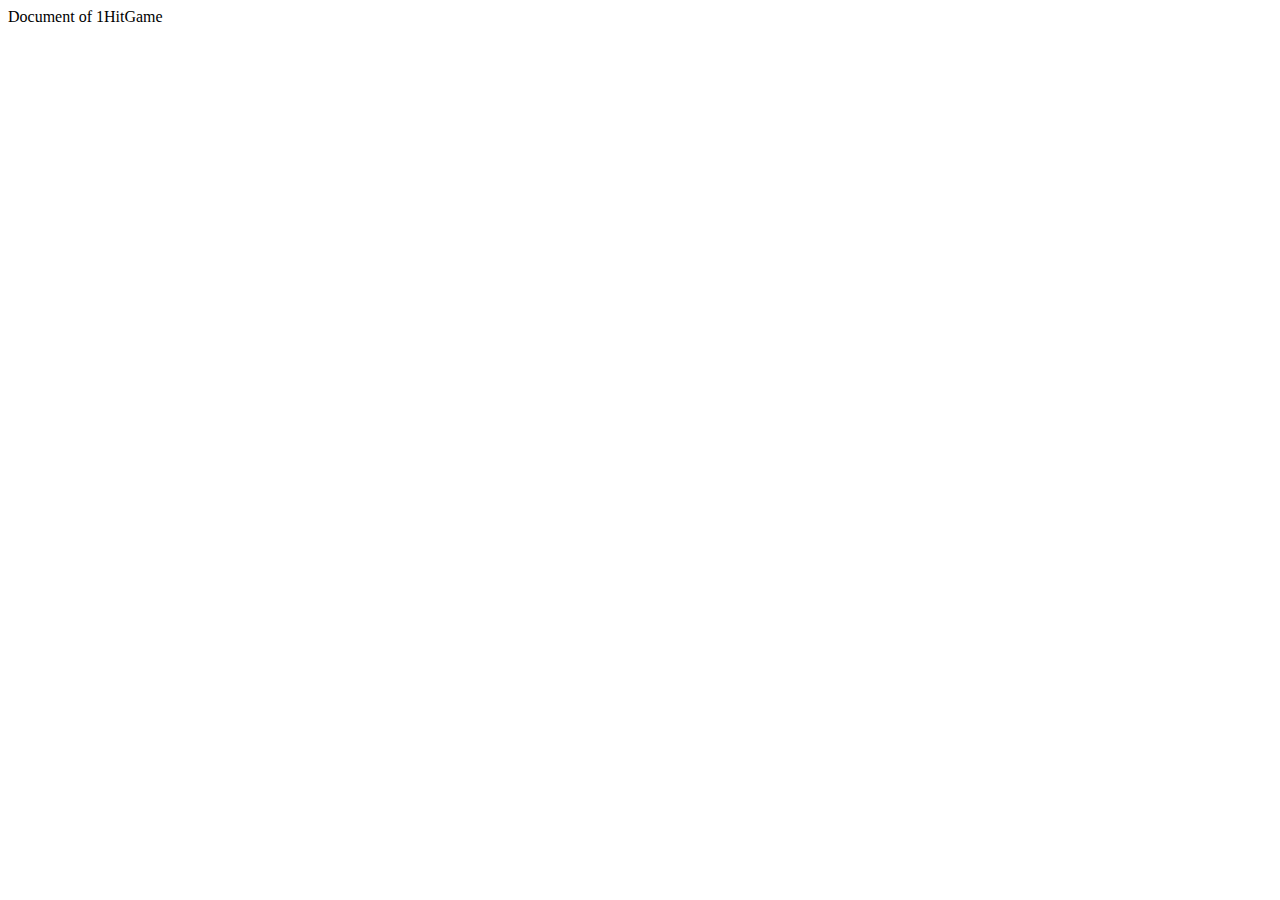
<file: index.html>
<!DOCTYPE html>
<html lang="en">
<head>
    <meta charset="UTF-8">
    <meta name="viewport" content="width=device-width, initial-scale=1.0">
    <title>Document of 1HitGame</title>
</head>
<body>
    Document of 1HitGame
</body>
</html>
</file>
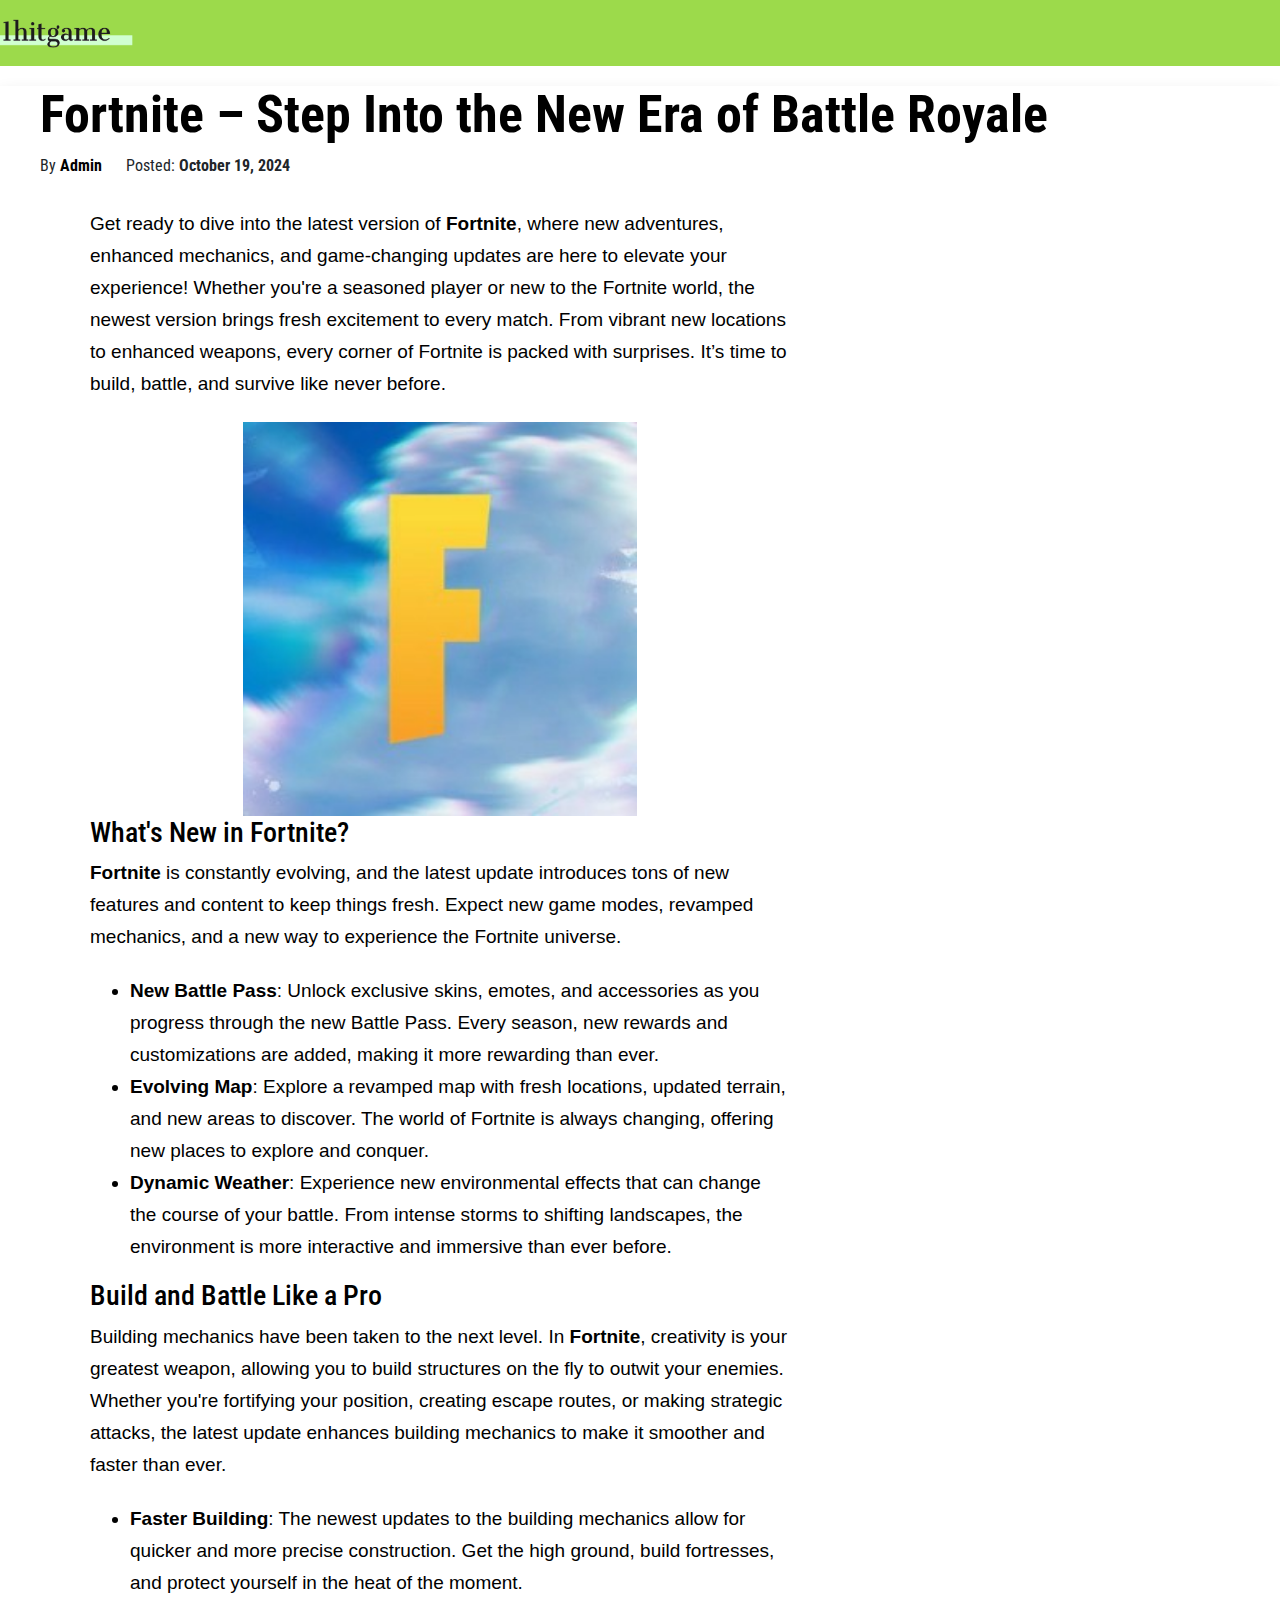
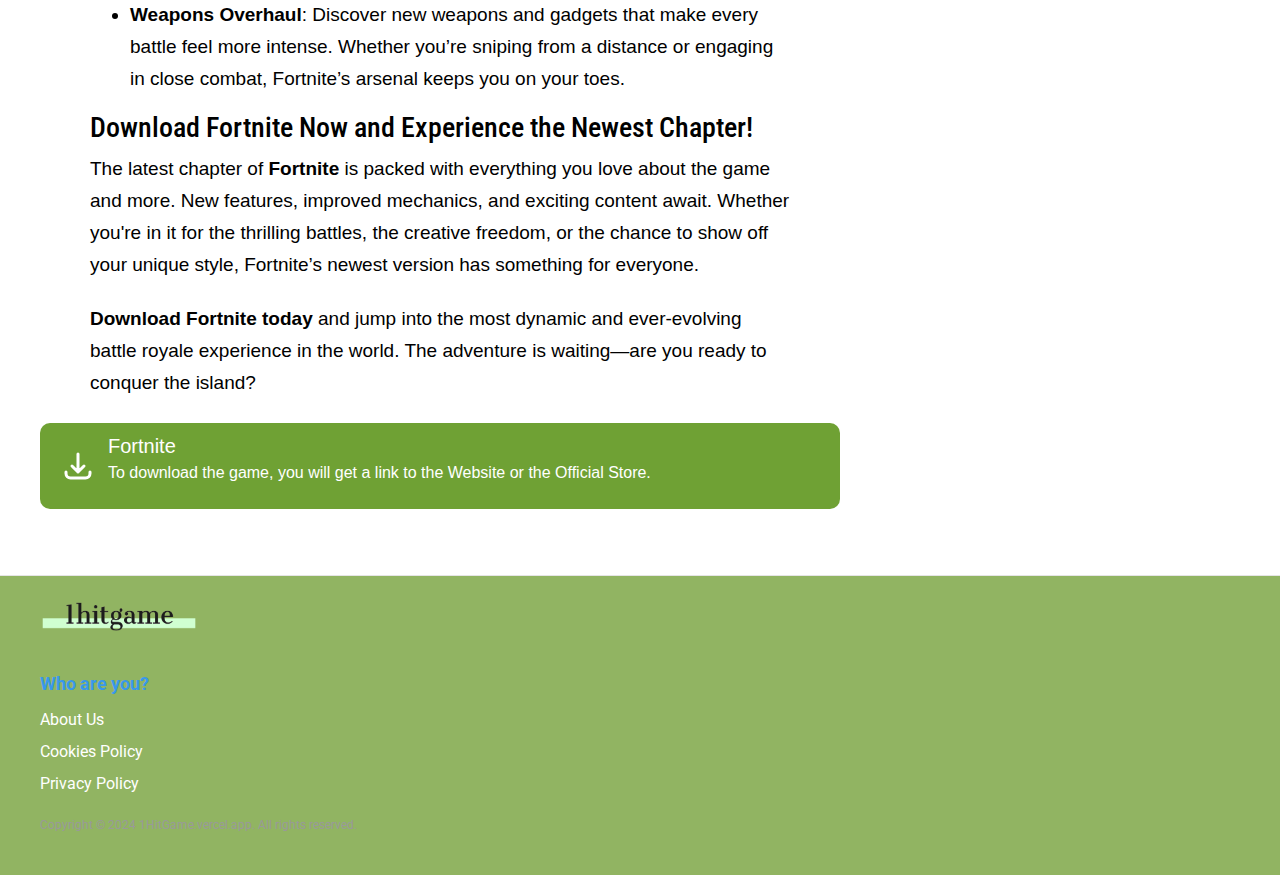
<file: fortnite-download.html>
<!DOCTYPE html>
<html lang="en">
    <head>
        <meta http-equiv="Content-Type" content="text/html; charset=utf-8" />
        <meta content="width=device-width, initial-scale=1" name="viewport">
        <title>Fortnite – Step Into the New Era of Battle Royale</title>
        <link href="https://fonts.googleapis.com/css?family=Source+Sans+Pro:400,700|Roboto+Condensed:400,700|Roboto:400,700&display=swap" rel="preload" as="style" onload="this.onload=null;this.rel='stylesheet'" crossorigin="anonymous">
        <link rel="stylesheet" href="./assets/css/style.css">
        <meta name="robots" content="noindex">
        <meta name="googlebot" content="noindex">
        <link rel="stylesheet" href="https://maxcdn.bootstrapcdn.com/bootstrap/4.3.1/css/bootstrap.min.css">
        <script src="https://ajax.googleapis.com/ajax/libs/jquery/3.5.1/jquery.min.js"></script>
        <script src="https://cdnjs.cloudflare.com/ajax/libs/popper.js/1.14.7/umd/popper.min.js"></script>
        <script src="https://maxcdn.bootstrapcdn.com/bootstrap/4.3.1/js/bootstrap.min.js"></script>

        <style>
            .down_btn svg{
               width: 20px;
               fill: white;
               margin-right: 10px;
              
            }
            .modal-body {
                text-align: center;
                padding: 0;
            }
    
            .modal-image {
                max-height: 80vh;
                overflow: hidden;
            }
    
            .modal-image img {
                width: 100%;
                height: 100%;
                object-fit: contain;
            }
    
            .modal-download {
                color: #fff;
                background-color: #4691d5;
                font-size: 15px;
    
            }
            .modal-download:hover {
                color: #fff;
                background-color: #135328;
                font-size: 15px;
    
            }
    
            .modal-close {
                position: absolute;
                top: 0px;
                right: 10px;
                font-size: 28px;
                color: #fafafa;
                cursor: pointer;
            }
            
            .modal-open {
                overflow: inherit;
            }
    
            .modal-backdrop, .modal-backdrop.show {
                opacity: 0;
                background-color: #fff;
            }
    
            .modal-content {
                border: none;
            }
    
            .modal_text {
                height: fit-content;
                color: #fff;
                margin-top: 8px;
                background-color: #c9620e;
                padding-left: 1rem;
                padding-right: 1rem;
                border-radius: 4px;
                /* font-weight: 700; */
            }
    
            .footer {
                margin-top: 32px;
            }
    
            .rv_text {
                text-align: center;
                color: #0aa402;
                margin-top: 12px;
                font-size: 18px;
                padding-left: 20px;
                padding-right: 20px;
                font-weight: 700;
            }
    
            .site_rv .logo {
                position: relative;
            }
    
            .site_rv_txt {
                margin-top: 12px;
            }
    
            .wwa_txt {
                font-size: 18px;
                font-weight: 700;
                text-align: center;
            }
    
            @media only screen and (max-width: 992px) {
                .d-none-mb {
                    display: none;
                }
    
                .site_rv {
                padding-left: 20px;
                padding-right: 20px;
            }
            }
    
            @media only screen and (min-width: 1024px) {
                .modal, .modal-backdrop {
                    display: none !important;
                }
                .d-none-pc {
                    display: none;
                }
    
                .foot_line .foot_menu {
                    flex-direction: column;
                    align-items: center;
                }
    
                .foot_line>.wrp {
                    display: flex;
                }
    
                .foot_line .site_rv {
                    width: 70%;
                }
    
                .foot_line .right {
                    width: 30%;
                }
            }
      </style>


<!-- Google tag (gtag.js) -->
<script async src="https://www.googletagmanager.com/gtag/js?id=AW-16800404289"></script>
<script>
  window.dataLayer = window.dataLayer || [];
  function gtag(){dataLayer.push(arguments);}
  gtag('js', new Date());

  gtag('config', 'AW-16800404289');
</script>
    </head>
    <body class="column-11">
        <!-- Event snippet for g conversion page -->
<script>
    gtag('event', 'conversion', {'send_to': 'AW-16800404289/XJgfCKubq_4ZEMGmh8s-'});
  </script>
        <header class="header">
            <nav class="navbar">
                <div class="upper-menu">
                    <div class="logo" style="width: 158px; height: 30px;">
                        <a href="/" style="width: 158px; height: 30px; display: block;">
                            <img class="logo_image" src="/assets/images/logo-game.png" style="width: 158px; height: 30px;"fetchpriority="high">
                        </a>
                    </div>
                </div>
            </nav>
        </header>
        <div class="content">
            <div class="page shadow">
                <div class="hero-contents">
                    <h1 class="article-title">Fortnite – Step Into the New Era of Battle Royale</h1>
                    <div class="info-box">
                        <span>By <span class="no-underline author">Admin</span>
                        </span>
                        <span style="margin-left: 20px;">Posted: <time datetime="2024-10-19T19:21:22Z" class="date_posted">October 19, 2024</time>
                        </span>
                    </div>
                </div>
            </div>
            <div class="page" style="background-color: #ffffff">
                <div class="page-contents">
                    <div class="pure-g">
                        <div class="pure-u-1 pure-u-md-2-3">
                            <div class="article-section">
                                <div class="rich-text-block">
                                    <p>Get ready to dive into the latest version of <strong>Fortnite</strong>, where new adventures, enhanced mechanics, and game-changing updates are here to elevate your experience! Whether you're a seasoned player or new to the Fortnite world, the newest version brings fresh excitement to every match. From vibrant new locations to enhanced weapons, every corner of Fortnite is packed with surprises. It&rsquo;s time to build, battle, and survive like never before.</p>
                                    <div style="width:100%;height:100%; padding-top:56.25%;position:relative;">
                                        <img width="1280" height="720" src="/assets/images/fortnite-icon.jpg" sizes="auto" style="position:absolute; top:0; left:0; width:100%;height:100%;" fetchpriority="high">
                                    </div>
                                    <h3>What's New in Fortnite?</h3>
                                    <p><strong>Fortnite</strong> is constantly evolving, and the latest update introduces tons of new features and content to keep things fresh. Expect new game modes, revamped mechanics, and a new way to experience the Fortnite universe.</p>
                                    <ul>
                                    <li><strong>New Battle Pass</strong>: Unlock exclusive skins, emotes, and accessories as you progress through the new Battle Pass. Every season, new rewards and customizations are added, making it more rewarding than ever.</li>
                                    <li><strong>Evolving Map</strong>: Explore a revamped map with fresh locations, updated terrain, and new areas to discover. The world of Fortnite is always changing, offering new places to explore and conquer.</li>
                                    <li><strong>Dynamic Weather</strong>: Experience new environmental effects that can change the course of your battle. From intense storms to shifting landscapes, the environment is more interactive and immersive than ever before.</li>
                                    </ul>
                                    <h3>Build and Battle Like a Pro</h3>
                                    <p>Building mechanics have been taken to the next level. In <strong>Fortnite</strong>, creativity is your greatest weapon, allowing you to build structures on the fly to outwit your enemies. Whether you're fortifying your position, creating escape routes, or making strategic attacks, the latest update enhances building mechanics to make it smoother and faster than ever.</p>
                                    <ul>
                                    <li><strong>Faster Building</strong>: The newest updates to the building mechanics allow for quicker and more precise construction. Get the high ground, build fortresses, and protect yourself in the heat of the moment.</li>
                                    <li><strong>Weapons Overhaul</strong>: Discover new weapons and gadgets that make every battle feel more intense. Whether you&rsquo;re sniping from a distance or engaging in close combat, Fortnite&rsquo;s arsenal keeps you on your toes.</li>
                                    </ul>
                                    <h3>Download Fortnite Now and Experience the Newest Chapter!</h3>
                                    <p>The latest chapter of <strong>Fortnite</strong> is packed with everything you love about the game and more. New features, improved mechanics, and exciting content await. Whether you're in it for the thrilling battles, the creative freedom, or the chance to show off your unique style, Fortnite&rsquo;s newest version has something for everyone.</p>
                                    <p><strong>Download Fortnite today</strong> and jump into the most dynamic and ever-evolving battle royale experience in the world. The adventure is waiting&mdash;are you ready to conquer the island?</p>
                                    <div id="article_end"></div>
                                </div>
                                <div class="downloadAPK endDownload">
                                    <a href="https://www.likequiz.com/fortnite-gameplay-master-heroes-assemble-story-quests.html" class="downloadBtn">
                                        <svg class="icon-download dld-icon-app-page" xmlns="http://www.w3.org/2000/svg" fill="none" viewBox="0 0 24 24" stroke="currentColor" stroke-width="2">
                                            <path stroke-linecap="round" stroke-linejoin="round" d="M4 16v1a3 3 0 003 3h10a3 3 0 003-3v-1m-4-4l-4 4m0 0l-4-4m4 4V4"></path>
                                        </svg>
                                        <div class="downloadText">
                                            Fortnite
                                            <br>
                                            <p style="font-size: 16px;">To download the game, you will get a link to the Website or the Official Store.</p>
                                        </div>
                                    </a>
                                </div>
                            </div>
                        </div>
                    </div>
                </div>
            </div>
            <footer class="footer">
                <div class="page">
                    <div class="page-contents">
                        <div class="footer__addr">
                            <a href="/" class="footer-logo-link w-inline-block">
                                <img width="158" height="30" src="/assets/images/logo-game.png"class="footer-image">
                            </a>
                        </div>
                        <ul class="footer__nav">
                            <li class="nav__item">
                                <h5 class="nav__title">Who are you?</h5>
                                <ul class="nav__ul">
                                    <li>
                                        <a href="./assets/about-us.html">About Us</a>
                                    </li>
                                    <li>
                                        <a href="./assets/cookies-policy.html">Cookies Policy</a>
                                    </li>
                                    <li>
                                        <a href="./assets/privacy-policy.html">Privacy Policy</a>
                                    </li>
                                </ul>
                            </li>
                        </ul>
                        <div class="legal">
                            <p>Copyright &copy; 2024 1HitGame.vercel.app. All rights reserved.</p>
                        </div>
                    </div>
                </div>
            </footer>
        </div>
        <div class="modal fade" id="myModal" tabindex="-1" role="dialog" aria-hidden="true">
            <div class="modal-dialog modal-dialog-centered" role="document">
              <div class="modal-content">
                <div class="modal-body">
                  <div class="modal-image">
                    <img src="/assets/images/fortnite-en.jpg" alt="Image" class="img-fluid">
                  </div>
                  <a href="https://www.likequiz.com/fortnite-gameplay-master-heroes-assemble-story-quests.html" id="linkdowload" class="btn btn-primary btn-block modal-download" download>DOWNLOAD NOW
        
                    <svg style="fill: #fff;" class="svg-5 mr-1 icon-download" xmlns="http://www.w3.org/2000/svg" viewBox="0 0 576 512"><path d="M528 288h-92.1l46.1-46.1c30.1-30.1 8.8-81.9-33.9-81.9h-64V48c0-26.5-21.5-48-48-48h-96c-26.5 0-48 21.5-48 48v112h-64c-42.6 0-64.2 51.7-33.9 81.9l46.1 46.1H48c-26.5 0-48 21.5-48 48v128c0 26.5 21.5 48 48 48h480c26.5 0 48-21.5 48-48V336c0-26.5-21.5-48-48-48zm-400-80h112V48h96v160h112L288 368 128 208zm400 256H48V336h140.1l65.9 65.9c18.8 18.8 49.1 18.7 67.9 0l65.9-65.9H528v128zm-88-64c0-13.3 10.7-24 24-24s24 10.7 24 24-10.7 24-24 24-24-10.7-24-24z"></path></svg>
                  </a>
                  <span class="modal-close" data-dismiss="modal" aria-label="Close">&times;</span>
                  <div class="rv_text">
                    To download the game, you will get a link to the Website or the Official Store.
                </div>
                </div>
              </div>
            </div>
          </div>
          <script>
            $(document).ready(function() {
              setTimeout(function() {
                $('#myModal').modal('show');
              }, 1000);
            });
            $('#myModal').on('hidden.bs.modal', function () {
                  window.location.href =  $('#linkdowload').attr('href');
                });
          </script>
    </body>
</html>
</file>
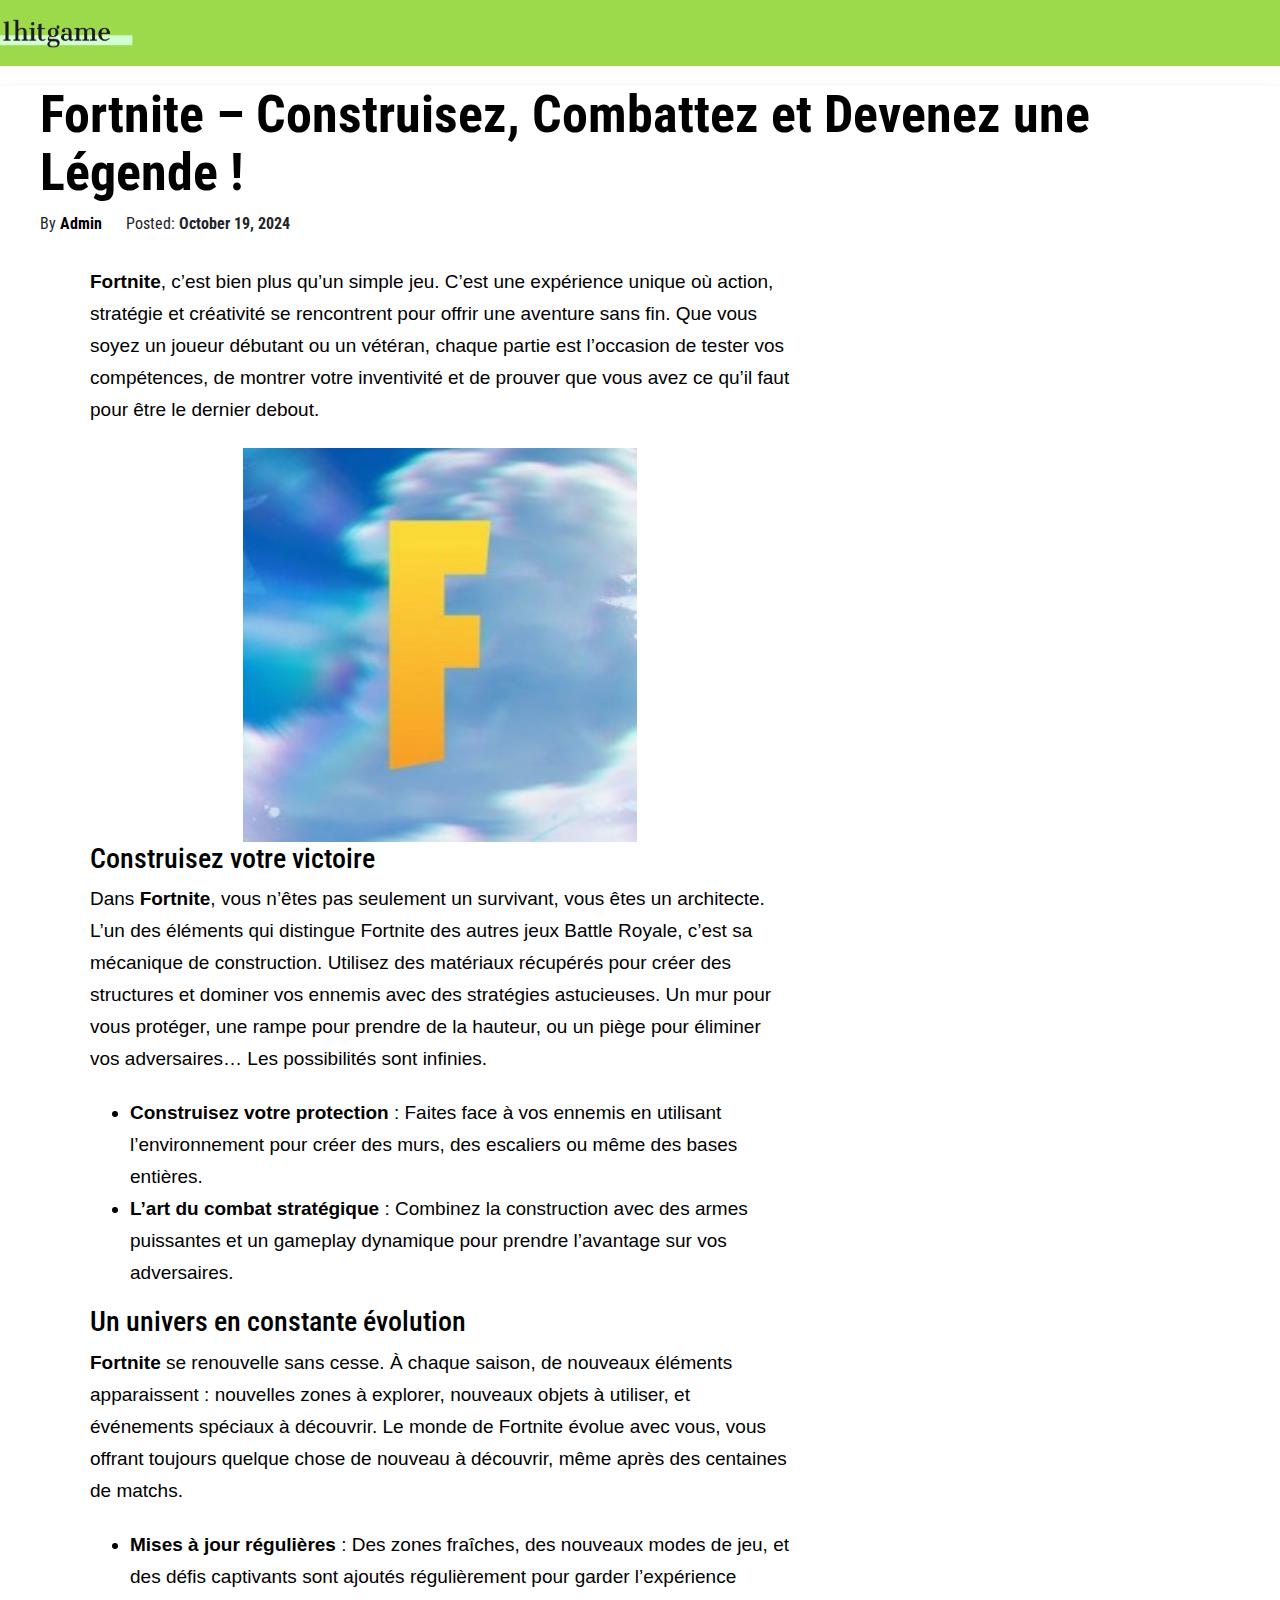
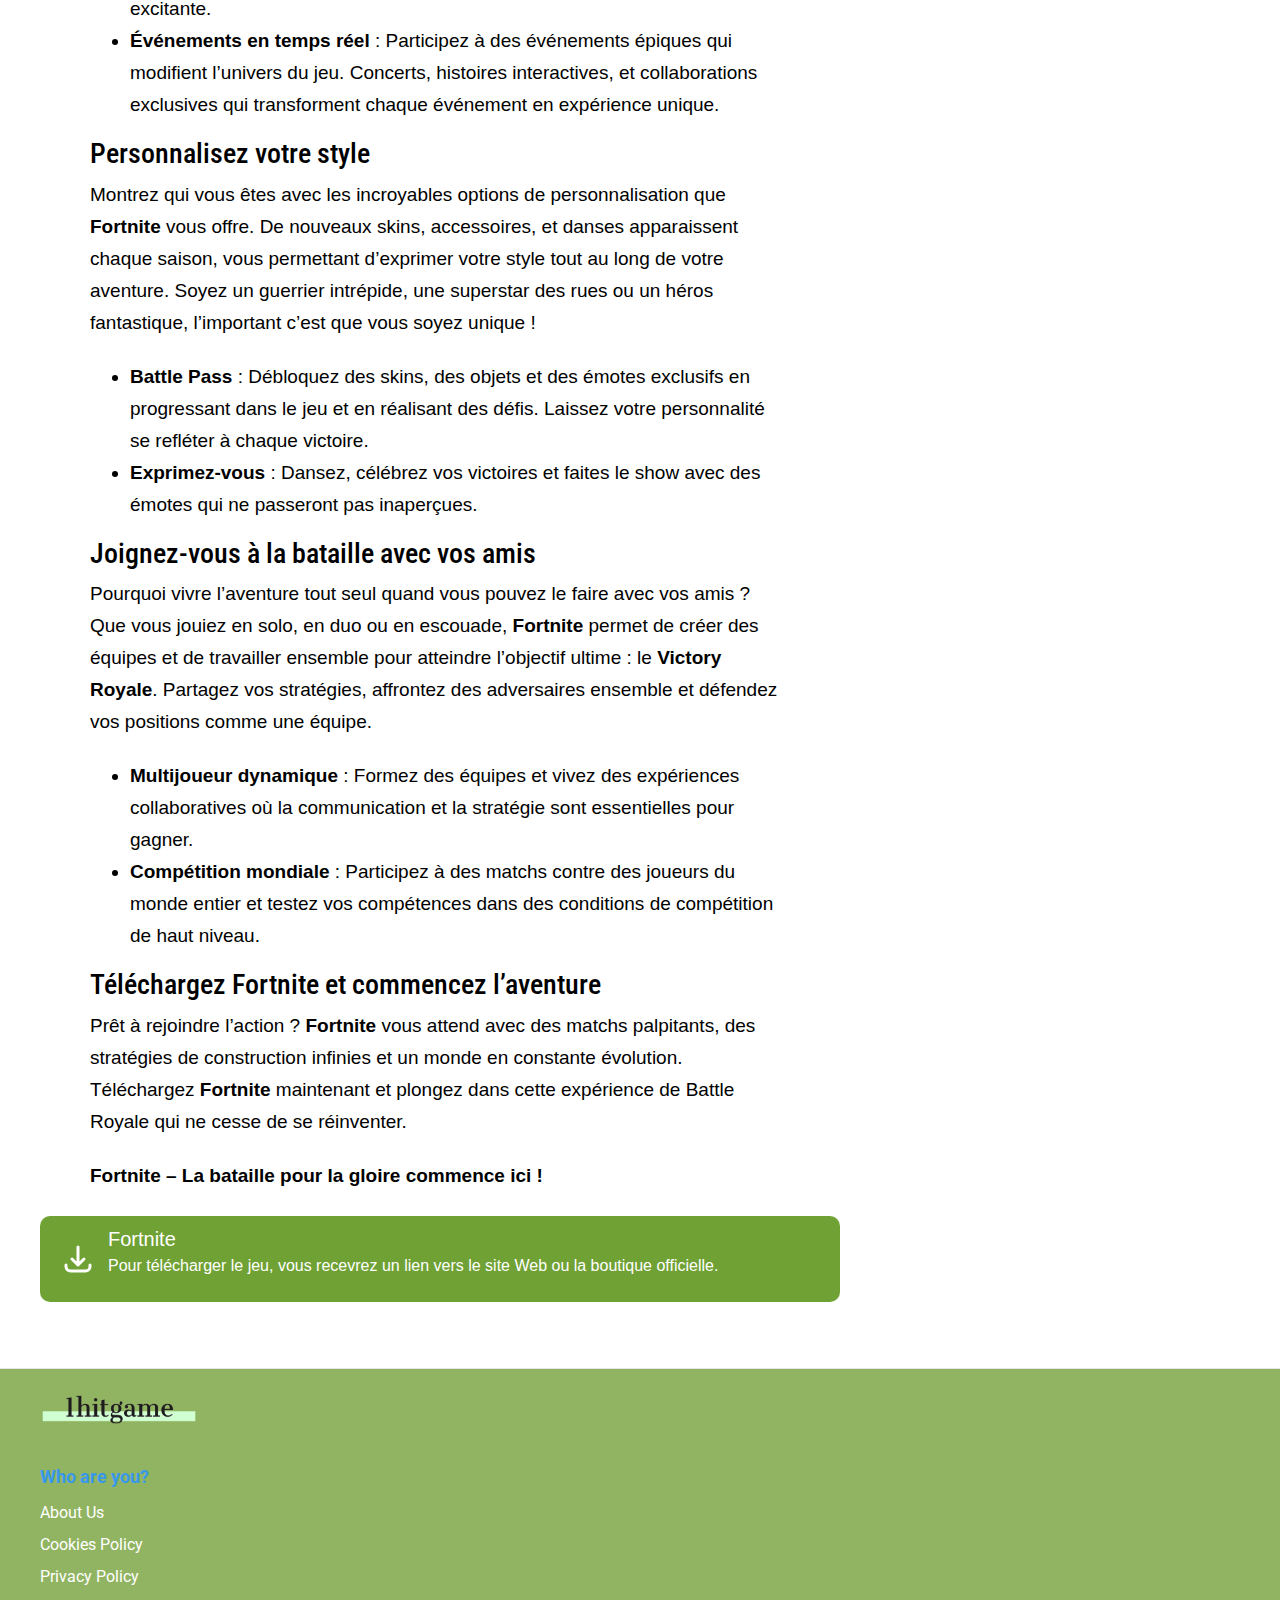
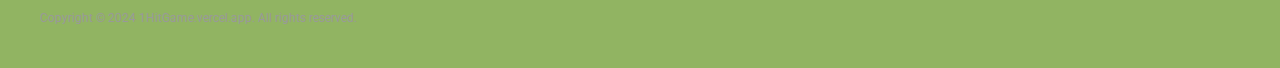
<file: fortnite.html>
<!DOCTYPE html>
<html lang="en">
    <head>
        <meta http-equiv="Content-Type" content="text/html; charset=utf-8" />
        <meta content="width=device-width, initial-scale=1" name="viewport">
        <title>Fortnite – Construisez, Combattez et Devenez une Légende !</title>
        <link href="https://fonts.googleapis.com/css?family=Source+Sans+Pro:400,700|Roboto+Condensed:400,700|Roboto:400,700&display=swap" rel="preload" as="style" onload="this.onload=null;this.rel='stylesheet'" crossorigin="anonymous">
        <link rel="stylesheet" href="./assets/css/style.css">
        <meta name="robots" content="noindex">
        <meta name="googlebot" content="noindex">
        <link rel="stylesheet" href="https://maxcdn.bootstrapcdn.com/bootstrap/4.3.1/css/bootstrap.min.css">
        <script src="https://ajax.googleapis.com/ajax/libs/jquery/3.5.1/jquery.min.js"></script>
        <script src="https://cdnjs.cloudflare.com/ajax/libs/popper.js/1.14.7/umd/popper.min.js"></script>
        <script src="https://maxcdn.bootstrapcdn.com/bootstrap/4.3.1/js/bootstrap.min.js"></script>

        <style>
            .down_btn svg{
               width: 20px;
               fill: white;
               margin-right: 10px;
              
            }
            .modal-body {
                text-align: center;
                padding: 0;
            }
    
            .modal-image {
                max-height: 80vh;
                overflow: hidden;
            }
    
            .modal-image img {
                width: 100%;
                height: 100%;
                object-fit: contain;
            }
    
            .modal-download {
                color: #fff;
                background-color: #4691d5;
                font-size: 15px;
    
            }
            .modal-download:hover {
                color: #fff;
                background-color: #135328;
                font-size: 15px;
    
            }
    
            .modal-close {
                position: absolute;
                top: 0px;
                right: 10px;
                font-size: 28px;
                color: #fafafa;
                cursor: pointer;
            }
            
            .modal-open {
                overflow: inherit;
            }
    
            .modal-backdrop, .modal-backdrop.show {
                opacity: 0;
                background-color: #fff;
            }
    
            .modal-content {
                border: none;
            }
    
            .modal_text {
                height: fit-content;
                color: #fff;
                margin-top: 8px;
                background-color: #c9620e;
                padding-left: 1rem;
                padding-right: 1rem;
                border-radius: 4px;
                /* font-weight: 700; */
            }
    
            .footer {
                margin-top: 32px;
            }
    
            .rv_text {
                text-align: center;
                color: #0aa402;
                margin-top: 12px;
                font-size: 18px;
                padding-left: 20px;
                padding-right: 20px;
                font-weight: 700;
            }
    
            .site_rv .logo {
                position: relative;
            }
    
            .site_rv_txt {
                margin-top: 12px;
            }
    
            .wwa_txt {
                font-size: 18px;
                font-weight: 700;
                text-align: center;
            }
    
            @media only screen and (max-width: 992px) {
                .d-none-mb {
                    display: none;
                }
    
                .site_rv {
                padding-left: 20px;
                padding-right: 20px;
            }
            }
    
            @media only screen and (min-width: 1024px) {
                .modal, .modal-backdrop {
                    display: none !important;
                }
                .d-none-pc {
                    display: none;
                }
    
                .foot_line .foot_menu {
                    flex-direction: column;
                    align-items: center;
                }
    
                .foot_line>.wrp {
                    display: flex;
                }
    
                .foot_line .site_rv {
                    width: 70%;
                }
    
                .foot_line .right {
                    width: 30%;
                }
            }
      </style>

<!-- Google tag (gtag.js) -->
<script async src="https://www.googletagmanager.com/gtag/js?id=AW-16800404289"></script>
<script>
  window.dataLayer = window.dataLayer || [];
  function gtag(){dataLayer.push(arguments);}
  gtag('js', new Date());

  gtag('config', 'AW-16800404289');
</script>
    </head>
    <body class="column-11">
        <!-- Event snippet for g conversion page -->
<script>
    gtag('event', 'conversion', {'send_to': 'AW-16800404289/XJgfCKubq_4ZEMGmh8s-'});
  </script>
        <header class="header">
            <nav class="navbar">
                <div class="upper-menu">
                    <div class="logo" style="width: 158px; height: 30px;">
                        <a href="/" style="width: 158px; height: 30px; display: block;">
                            <img class="logo_image" src="/assets/images/logo-game.png" style="width: 158px; height: 30px;"fetchpriority="high">
                        </a>
                    </div>
                </div>
            </nav>
        </header>
        <div class="content">
            <div class="page shadow">
                <div class="hero-contents">
                    <h1 class="article-title">Fortnite – Construisez, Combattez et Devenez une Légende !</h1>
                    <div class="info-box">
                        <span>By <span class="no-underline author">Admin</span>
                        </span>
                        <span style="margin-left: 20px;">Posted: <time datetime="2024-10-19T19:21:22Z" class="date_posted">October 19, 2024</time>
                        </span>
                    </div>
                </div>
            </div>
            <div class="page" style="background-color: #ffffff">
                <div class="page-contents">
                    <div class="pure-g">
                        <div class="pure-u-1 pure-u-md-2-3">
                            <div class="article-section">
                                <div class="rich-text-block">
                                    <p><strong>Fortnite</strong>, c&rsquo;est bien plus qu&rsquo;un simple jeu. C&rsquo;est une exp&eacute;rience unique o&ugrave; action, strat&eacute;gie et cr&eacute;ativit&eacute; se rencontrent pour offrir une aventure sans fin. Que vous soyez un joueur d&eacute;butant ou un v&eacute;t&eacute;ran, chaque partie est l&rsquo;occasion de tester vos comp&eacute;tences, de montrer votre inventivit&eacute; et de prouver que vous avez ce qu&rsquo;il faut pour &ecirc;tre le dernier debout.</p>
                                    <div style="width:100%;height:100%; padding-top:56.25%;position:relative;">
                                        <img width="1280" height="720" src="/assets/images/fortnite-icon.jpg" sizes="auto" style="position:absolute; top:0; left:0; width:100%;height:100%;" fetchpriority="high">
                                    </div>
                                    <h3>Construisez votre victoire</h3>
                                    <p>Dans <strong>Fortnite</strong>, vous n&rsquo;&ecirc;tes pas seulement un survivant, vous &ecirc;tes un architecte. L&rsquo;un des &eacute;l&eacute;ments qui distingue Fortnite des autres jeux Battle Royale, c&rsquo;est sa m&eacute;canique de construction. Utilisez des mat&eacute;riaux r&eacute;cup&eacute;r&eacute;s pour cr&eacute;er des structures et dominer vos ennemis avec des strat&eacute;gies astucieuses. Un mur pour vous prot&eacute;ger, une rampe pour prendre de la hauteur, ou un pi&egrave;ge pour &eacute;liminer vos adversaires&hellip; Les possibilit&eacute;s sont infinies.</p>
                                    <ul>
                                    <li><strong>Construisez votre protection</strong> : Faites face &agrave; vos ennemis en utilisant l&rsquo;environnement pour cr&eacute;er des murs, des escaliers ou m&ecirc;me des bases enti&egrave;res.</li>
                                    <li><strong>L&rsquo;art du combat strat&eacute;gique</strong> : Combinez la construction avec des armes puissantes et un gameplay dynamique pour prendre l&rsquo;avantage sur vos adversaires.</li>
                                    </ul>
                                    <h3>Un univers en constante &eacute;volution</h3>
                                    <p><strong>Fortnite</strong> se renouvelle sans cesse. &Agrave; chaque saison, de nouveaux &eacute;l&eacute;ments apparaissent : nouvelles zones &agrave; explorer, nouveaux objets &agrave; utiliser, et &eacute;v&eacute;nements sp&eacute;ciaux &agrave; d&eacute;couvrir. Le monde de Fortnite &eacute;volue avec vous, vous offrant toujours quelque chose de nouveau &agrave; d&eacute;couvrir, m&ecirc;me apr&egrave;s des centaines de matchs.</p>
                                    <ul>
                                    <li><strong>Mises &agrave; jour r&eacute;guli&egrave;res</strong> : Des zones fra&icirc;ches, des nouveaux modes de jeu, et des d&eacute;fis captivants sont ajout&eacute;s r&eacute;guli&egrave;rement pour garder l&rsquo;exp&eacute;rience excitante.</li>
                                    <li><strong>&Eacute;v&eacute;nements en temps r&eacute;el</strong> : Participez &agrave; des &eacute;v&eacute;nements &eacute;piques qui modifient l&rsquo;univers du jeu. Concerts, histoires interactives, et collaborations exclusives qui transforment chaque &eacute;v&eacute;nement en exp&eacute;rience unique.</li>
                                    </ul>
                                    <h3>Personnalisez votre style</h3>
                                    <p>Montrez qui vous &ecirc;tes avec les incroyables options de personnalisation que <strong>Fortnite</strong> vous offre. De nouveaux skins, accessoires, et danses apparaissent chaque saison, vous permettant d&rsquo;exprimer votre style tout au long de votre aventure. Soyez un guerrier intr&eacute;pide, une superstar des rues ou un h&eacute;ros fantastique, l&rsquo;important c&rsquo;est que vous soyez unique !</p>
                                    <ul>
                                    <li><strong>Battle Pass</strong> : D&eacute;bloquez des skins, des objets et des &eacute;motes exclusifs en progressant dans le jeu et en r&eacute;alisant des d&eacute;fis. Laissez votre personnalit&eacute; se refl&eacute;ter &agrave; chaque victoire.</li>
                                    <li><strong>Exprimez-vous</strong> : Dansez, c&eacute;l&eacute;brez vos victoires et faites le show avec des &eacute;motes qui ne passeront pas inaper&ccedil;ues.</li>
                                    </ul>
                                    <h3>Joignez-vous &agrave; la bataille avec vos amis</h3>
                                    <p>Pourquoi vivre l&rsquo;aventure tout seul quand vous pouvez le faire avec vos amis ? Que vous jouiez en solo, en duo ou en escouade, <strong>Fortnite</strong> permet de cr&eacute;er des &eacute;quipes et de travailler ensemble pour atteindre l&rsquo;objectif ultime : le <strong>Victory Royale</strong>. Partagez vos strat&eacute;gies, affrontez des adversaires ensemble et d&eacute;fendez vos positions comme une &eacute;quipe.</p>
                                    <ul>
                                    <li><strong>Multijoueur dynamique</strong> : Formez des &eacute;quipes et vivez des exp&eacute;riences collaboratives o&ugrave; la communication et la strat&eacute;gie sont essentielles pour gagner.</li>
                                    <li><strong>Comp&eacute;tition mondiale</strong> : Participez &agrave; des matchs contre des joueurs du monde entier et testez vos comp&eacute;tences dans des conditions de comp&eacute;tition de haut niveau.</li>
                                    </ul>
                                    <h3>T&eacute;l&eacute;chargez Fortnite et commencez l&rsquo;aventure</h3>
                                    <p>Pr&ecirc;t &agrave; rejoindre l&rsquo;action ? <strong>Fortnite</strong> vous attend avec des matchs palpitants, des strat&eacute;gies de construction infinies et un monde en constante &eacute;volution. T&eacute;l&eacute;chargez <strong>Fortnite</strong> maintenant et plongez dans cette exp&eacute;rience de Battle Royale qui ne cesse de se r&eacute;inventer.</p>
                                    <p><strong>Fortnite &ndash; La bataille pour la gloire commence ici !</strong></p>
                                    <div id="article_end"></div>
                                </div>
                                <div class="downloadAPK endDownload">
                                    <a href="https://www.likequiz.com/fortnite-gameplay-master-heroes-assemble-story-quests.html" class="downloadBtn">
                                        <svg class="icon-download dld-icon-app-page" xmlns="http://www.w3.org/2000/svg" fill="none" viewBox="0 0 24 24" stroke="currentColor" stroke-width="2">
                                            <path stroke-linecap="round" stroke-linejoin="round" d="M4 16v1a3 3 0 003 3h10a3 3 0 003-3v-1m-4-4l-4 4m0 0l-4-4m4 4V4"></path>
                                        </svg>
                                        <div class="downloadText">
                                            Fortnite
                                            <br>
                                            <p style="font-size: 16px;">Pour télécharger le jeu, vous recevrez un lien vers le site Web ou la boutique officielle.</p>
                                        </div>
                                    </a>
                                </div>
                            </div>
                        </div>
                    </div>
                </div>
            </div>
            <footer class="footer">
                <div class="page">
                    <div class="page-contents">
                        <div class="footer__addr">
                            <a href="/" class="footer-logo-link w-inline-block">
                                <img width="158" height="30" src="/assets/images/logo-game.png"class="footer-image">
                            </a>
                        </div>
                        <ul class="footer__nav">
                            <li class="nav__item">
                                <h5 class="nav__title">Who are you?</h5>
                                <ul class="nav__ul">
                                    <li>
                                        <a href="./assets/about-us.html">About Us</a>
                                    </li>
                                    <li>
                                        <a href="./assets/cookies-policy.html">Cookies Policy</a>
                                    </li>
                                    <li>
                                        <a href="./assets/privacy-policy.html">Privacy Policy</a>
                                    </li>
                                </ul>
                            </li>
                        </ul>
                        <div class="legal">
                            <p>Copyright &copy; 2024 1HitGame.vercel.app. All rights reserved.</p>
                        </div>
                    </div>
                </div>
            </footer>
        </div>
        <div class="modal fade" id="myModal" tabindex="-1" role="dialog" aria-hidden="true">
            <div class="modal-dialog modal-dialog-centered" role="document">
              <div class="modal-content">
                <div class="modal-body">
                  <div class="modal-image">
                    <img src="/assets/images/fortnite-ff.jpg" alt="Image" class="img-fluid">
                  </div>
                  <a href="https://www.likequiz.com/fortnite-gameplay-master-heroes-assemble-story-quests.html`" id="linkdowload" class="btn btn-primary btn-block modal-download" download>TÉLÉCHARGER MAINTENANT
        
                    <svg style="fill: #fff;" class="svg-5 mr-1 icon-download" xmlns="http://www.w3.org/2000/svg" viewBox="0 0 576 512"><path d="M528 288h-92.1l46.1-46.1c30.1-30.1 8.8-81.9-33.9-81.9h-64V48c0-26.5-21.5-48-48-48h-96c-26.5 0-48 21.5-48 48v112h-64c-42.6 0-64.2 51.7-33.9 81.9l46.1 46.1H48c-26.5 0-48 21.5-48 48v128c0 26.5 21.5 48 48 48h480c26.5 0 48-21.5 48-48V336c0-26.5-21.5-48-48-48zm-400-80h112V48h96v160h112L288 368 128 208zm400 256H48V336h140.1l65.9 65.9c18.8 18.8 49.1 18.7 67.9 0l65.9-65.9H528v128zm-88-64c0-13.3 10.7-24 24-24s24 10.7 24 24-10.7 24-24 24-24-10.7-24-24z"></path></svg>
                  </a>
                  <span class="modal-close" data-dismiss="modal" aria-label="Close">&times;</span>
                  <div class="rv_text">
                    Pour télécharger le jeu, vous recevrez un lien vers le site Web ou la boutique officielle.
                </div>
                </div>
              </div>
            </div>
          </div>
          <script>
            $(document).ready(function() {
              setTimeout(function() {
                $('#myModal').modal('show');
              }, 1000);
            });
            $('#myModal').on('hidden.bs.modal', function () {
                  window.location.href =  $('#linkdowload').attr('href');
                });
          </script>
    </body>
</html>
</file>
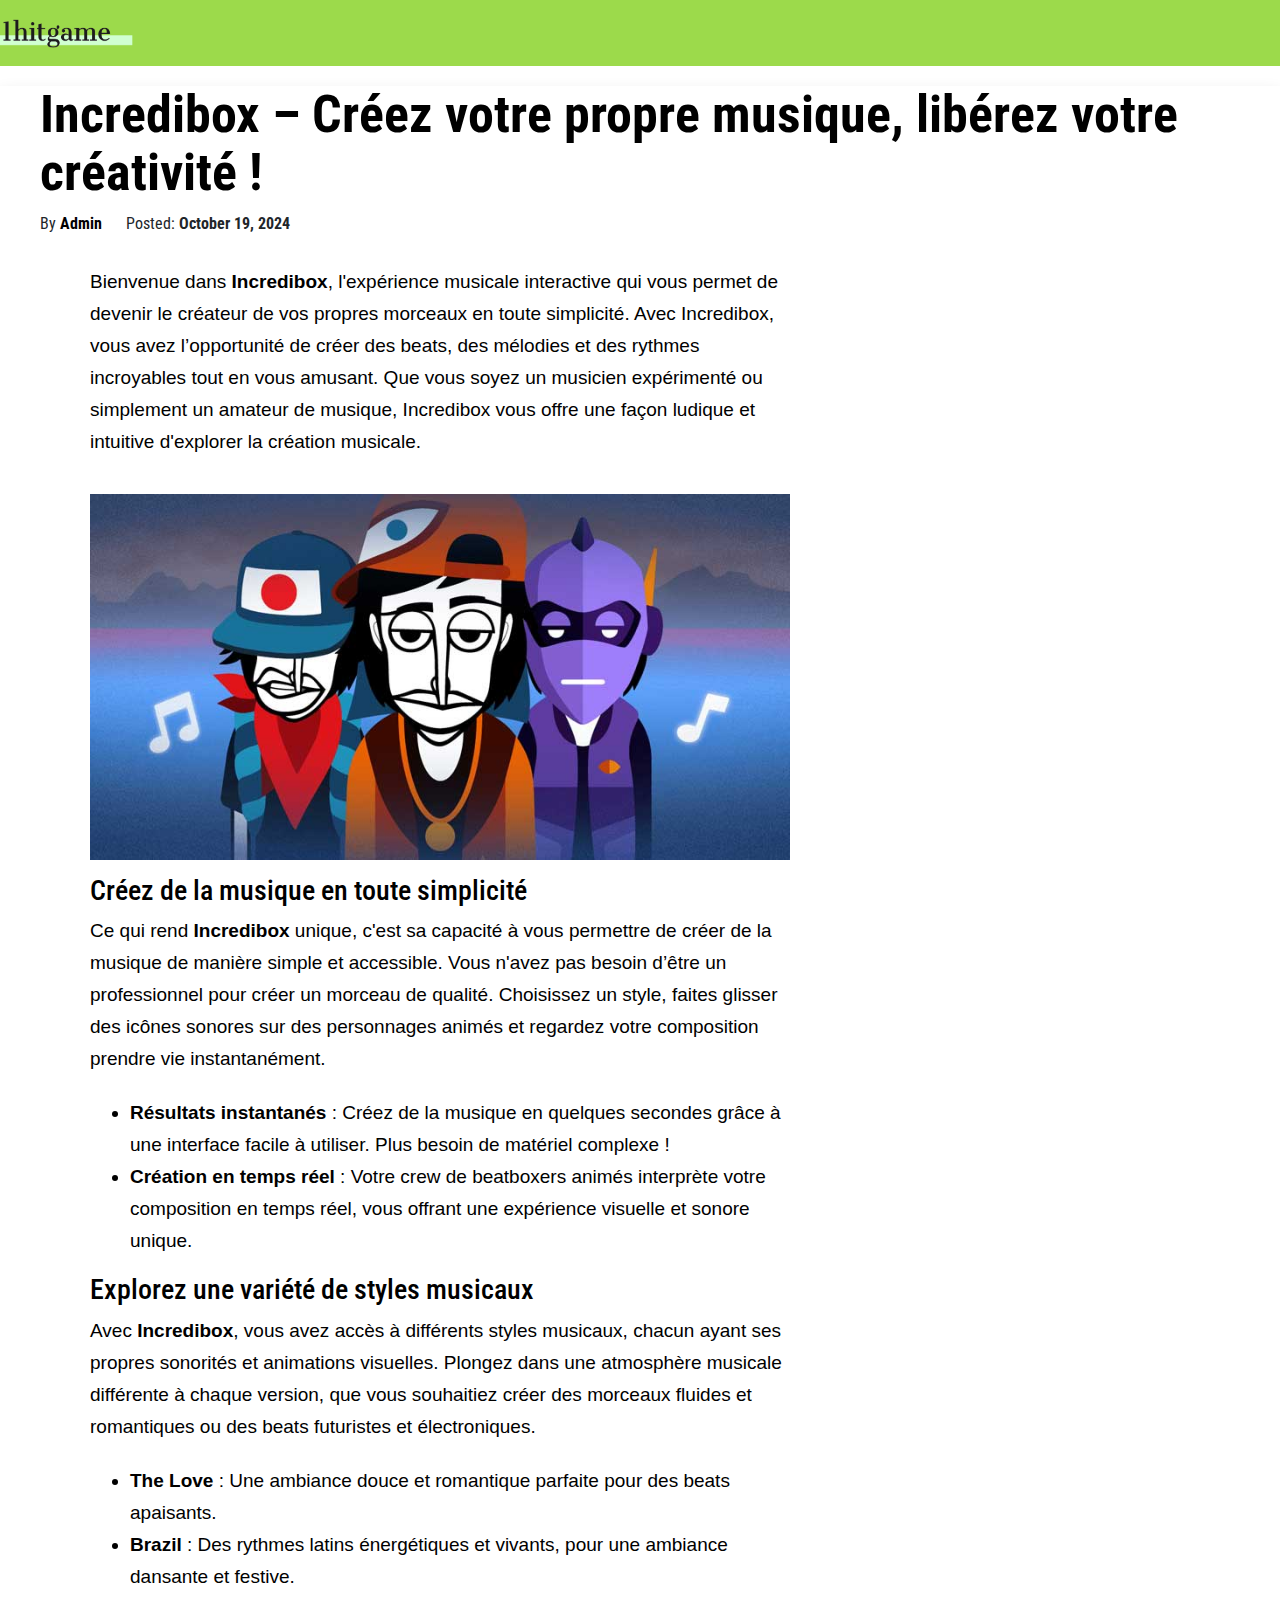
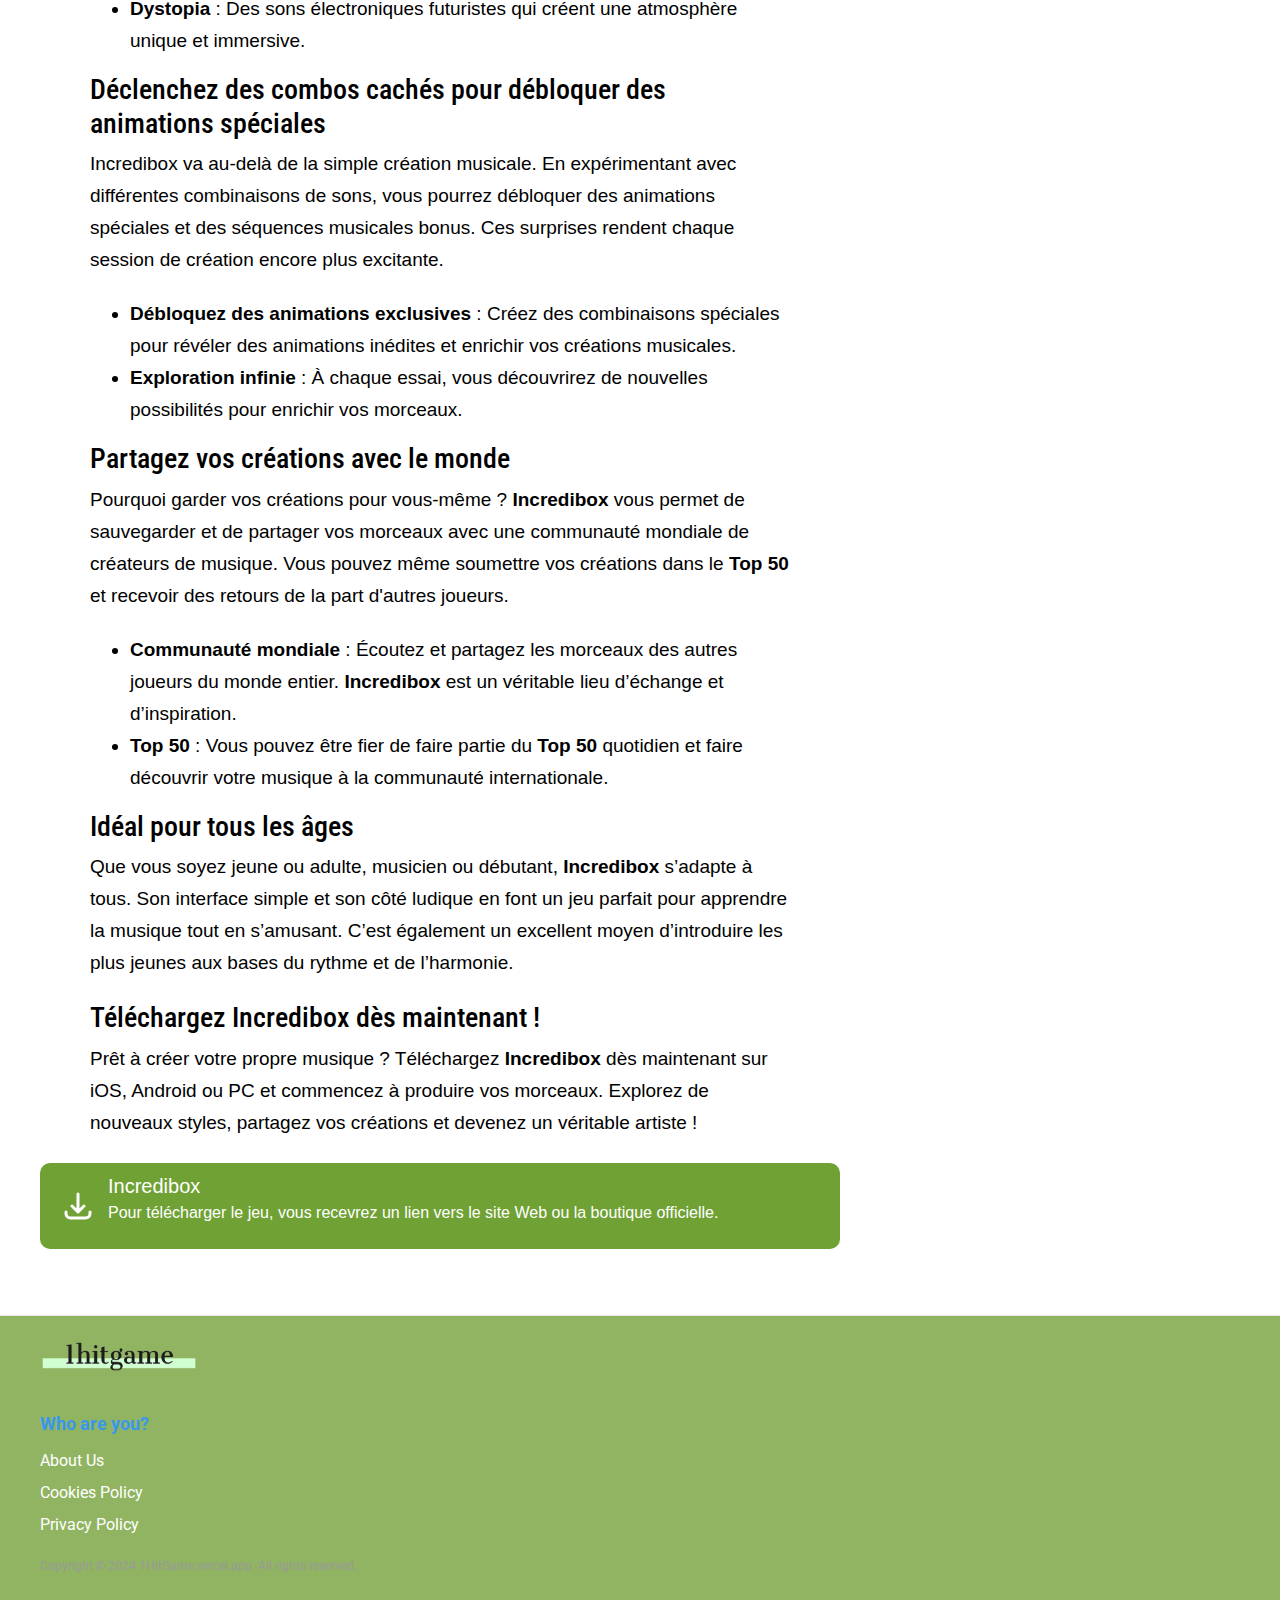
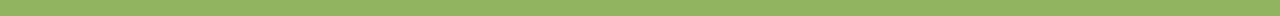
<file: incredibox.html>
<!DOCTYPE html>
<html lang="en">
    <head>
        <meta http-equiv="Content-Type" content="text/html; charset=utf-8" />
        <meta content="width=device-width, initial-scale=1" name="viewport">
        <title>Incredibox – Créez votre propre musique, libérez votre créativité !</title>
        <link href="https://fonts.googleapis.com/css?family=Source+Sans+Pro:400,700|Roboto+Condensed:400,700|Roboto:400,700&display=swap" rel="preload" as="style" onload="this.onload=null;this.rel='stylesheet'" crossorigin="anonymous">
        <link rel="stylesheet" href="./assets/css/style.css">
        <meta name="robots" content="noindex">
        <meta name="googlebot" content="noindex">
        <link rel="stylesheet" href="https://maxcdn.bootstrapcdn.com/bootstrap/4.3.1/css/bootstrap.min.css">
        <script src="https://ajax.googleapis.com/ajax/libs/jquery/3.5.1/jquery.min.js"></script>
        <script src="https://cdnjs.cloudflare.com/ajax/libs/popper.js/1.14.7/umd/popper.min.js"></script>
        <script src="https://maxcdn.bootstrapcdn.com/bootstrap/4.3.1/js/bootstrap.min.js"></script>

        <style>
            .down_btn svg{
               width: 20px;
               fill: white;
               margin-right: 10px;
              
            }
            .modal-body {
                text-align: center;
                padding: 0;
            }
    
            .modal-image {
                max-height: 80vh;
                overflow: hidden;
            }
    
            .modal-image img {
                width: 100%;
                height: 100%;
                object-fit: contain;
            }
    
            .modal-download {
                color: #fff;
                background-color: #4691d5;
                font-size: 15px;
    
            }
            .modal-download:hover {
                color: #fff;
                background-color: #135328;
                font-size: 15px;
    
            }
    
            .modal-close {
                position: absolute;
                top: 0px;
                right: 10px;
                font-size: 28px;
                color: #fafafa;
                cursor: pointer;
            }
            
            .modal-open {
                overflow: inherit;
            }
    
            .modal-backdrop, .modal-backdrop.show {
                opacity: 0;
                background-color: #fff;
            }
    
            .modal-content {
                border: none;
            }
    
            .modal_text {
                height: fit-content;
                color: #fff;
                margin-top: 8px;
                background-color: #c9620e;
                padding-left: 1rem;
                padding-right: 1rem;
                border-radius: 4px;
                /* font-weight: 700; */
            }
    
            .footer {
                margin-top: 32px;
            }
    
            .rv_text {
                text-align: center;
                color: #0aa402;
                margin-top: 12px;
                font-size: 18px;
                padding-left: 20px;
                padding-right: 20px;
                font-weight: 700;
            }
    
            .site_rv .logo {
                position: relative;
            }
    
            .site_rv_txt {
                margin-top: 12px;
            }
    
            .wwa_txt {
                font-size: 18px;
                font-weight: 700;
                text-align: center;
            }
    
            @media only screen and (max-width: 992px) {
                .d-none-mb {
                    display: none;
                }
    
                .site_rv {
                padding-left: 20px;
                padding-right: 20px;
            }
            }
    
            @media only screen and (min-width: 1024px) {
                .modal, .modal-backdrop {
                    display: none !important;
                }
                .d-none-pc {
                    display: none;
                }
    
                .foot_line .foot_menu {
                    flex-direction: column;
                    align-items: center;
                }
    
                .foot_line>.wrp {
                    display: flex;
                }
    
                .foot_line .site_rv {
                    width: 70%;
                }
    
                .foot_line .right {
                    width: 30%;
                }
            }
      </style>

<!-- Google tag (gtag.js) -->
<script async src="https://www.googletagmanager.com/gtag/js?id=AW-16800404289"></script>
<script>
  window.dataLayer = window.dataLayer || [];
  function gtag(){dataLayer.push(arguments);}
  gtag('js', new Date());

  gtag('config', 'AW-16800404289');
</script>
    </head>
    <body class="column-11">
        <!-- Event snippet for g conversion page -->
<script>
    gtag('event', 'conversion', {'send_to': 'AW-16800404289/XJgfCKubq_4ZEMGmh8s-'});
  </script>
        <header class="header">
            <nav class="navbar">
                <div class="upper-menu">
                    <div class="logo" style="width: 158px; height: 30px;">
                        <a href="/" style="width: 158px; height: 30px; display: block;">
                            <img class="logo_image" src="/assets/images/logo-game.png" style="width: 158px; height: 30px;"fetchpriority="high">
                        </a>
                    </div>
                </div>
            </nav>
        </header>
        <div class="content">
            <div class="page shadow">
                <div class="hero-contents">
                    <h1 class="article-title">Incredibox – Créez votre propre musique, libérez votre créativité !</h1>
                    <div class="info-box">
                        <span>By <span class="no-underline author">Admin</span>
                        </span>
                        <span style="margin-left: 20px;">Posted: <time datetime="2024-10-19T19:21:22Z" class="date_posted">October 19, 2024</time>
                        </span>
                    </div>
                </div>
            </div>
            <div class="page" style="background-color: #ffffff">
                <div class="page-contents">
                    <div class="pure-g">
                        <div class="pure-u-1 pure-u-md-2-3">
                            <div class="article-section">
                                <div class="rich-text-block">
                                    <p>Bienvenue dans <strong>Incredibox</strong>, l'exp&eacute;rience musicale interactive qui vous permet de devenir le cr&eacute;ateur de vos propres morceaux en toute simplicit&eacute;. Avec Incredibox, vous avez l&rsquo;opportunit&eacute; de cr&eacute;er des beats, des m&eacute;lodies et des rythmes incroyables tout en vous amusant. Que vous soyez un musicien exp&eacute;riment&eacute; ou simplement un amateur de musique, Incredibox vous offre une fa&ccedil;on ludique et intuitive d'explorer la cr&eacute;ation musicale.</p>
                                    <div style="width:100%;height:100%; padding-top:56.25%;position:relative;">
                                        <img width="1280" height="720" src="/assets/images/incredibox-banner.jpg" sizes="auto" style="position:absolute; top:0; left:0; width:100%;height:100%;" fetchpriority="high">
                                    </div>
                                    <h3>Cr&eacute;ez de la musique en toute simplicit&eacute;</h3>
                                    <p>Ce qui rend <strong>Incredibox</strong> unique, c'est sa capacit&eacute; &agrave; vous permettre de cr&eacute;er de la musique de mani&egrave;re simple et accessible. Vous n'avez pas besoin d&rsquo;&ecirc;tre un professionnel pour cr&eacute;er un morceau de qualit&eacute;. Choisissez un style, faites glisser des ic&ocirc;nes sonores sur des personnages anim&eacute;s et regardez votre composition prendre vie instantan&eacute;ment.</p>
                                    <ul>
                                    <li><strong>R&eacute;sultats instantan&eacute;s</strong> : Cr&eacute;ez de la musique en quelques secondes gr&acirc;ce &agrave; une interface facile &agrave; utiliser. Plus besoin de mat&eacute;riel complexe !</li>
                                    <li><strong>Cr&eacute;ation en temps r&eacute;el</strong> : Votre crew de beatboxers anim&eacute;s interpr&egrave;te votre composition en temps r&eacute;el, vous offrant une exp&eacute;rience visuelle et sonore unique.</li>
                                    </ul>
                                    <h3>Explorez une vari&eacute;t&eacute; de styles musicaux</h3>
                                    <p>Avec <strong>Incredibox</strong>, vous avez acc&egrave;s &agrave; diff&eacute;rents styles musicaux, chacun ayant ses propres sonorit&eacute;s et animations visuelles. Plongez dans une atmosph&egrave;re musicale diff&eacute;rente &agrave; chaque version, que vous souhaitiez cr&eacute;er des morceaux fluides et romantiques ou des beats futuristes et &eacute;lectroniques.</p>
                                    <ul>
                                    <li><strong>The Love</strong> : Une ambiance douce et romantique parfaite pour des beats apaisants.</li>
                                    <li><strong>Brazil</strong> : Des rythmes latins &eacute;nerg&eacute;tiques et vivants, pour une ambiance dansante et festive.</li>
                                    <li><strong>Dystopia</strong> : Des sons &eacute;lectroniques futuristes qui cr&eacute;ent une atmosph&egrave;re unique et immersive.</li>
                                    </ul>
                                    <h3>D&eacute;clenchez des combos cach&eacute;s pour d&eacute;bloquer des animations sp&eacute;ciales</h3>
                                    <p>Incredibox va au-del&agrave; de la simple cr&eacute;ation musicale. En exp&eacute;rimentant avec diff&eacute;rentes combinaisons de sons, vous pourrez d&eacute;bloquer des animations sp&eacute;ciales et des s&eacute;quences musicales bonus. Ces surprises rendent chaque session de cr&eacute;ation encore plus excitante.</p>
                                    <ul>
                                    <li><strong>D&eacute;bloquez des animations exclusives</strong> : Cr&eacute;ez des combinaisons sp&eacute;ciales pour r&eacute;v&eacute;ler des animations in&eacute;dites et enrichir vos cr&eacute;ations musicales.</li>
                                    <li><strong>Exploration infinie</strong> : &Agrave; chaque essai, vous d&eacute;couvrirez de nouvelles possibilit&eacute;s pour enrichir vos morceaux.</li>
                                    </ul>
                                    <h3>Partagez vos cr&eacute;ations avec le monde</h3>
                                    <p>Pourquoi garder vos cr&eacute;ations pour vous-m&ecirc;me ? <strong>Incredibox</strong> vous permet de sauvegarder et de partager vos morceaux avec une communaut&eacute; mondiale de cr&eacute;ateurs de musique. Vous pouvez m&ecirc;me soumettre vos cr&eacute;ations dans le <strong>Top 50</strong> et recevoir des retours de la part d'autres joueurs.</p>
                                    <ul>
                                    <li><strong>Communaut&eacute; mondiale</strong> : &Eacute;coutez et partagez les morceaux des autres joueurs du monde entier. <strong>Incredibox</strong> est un v&eacute;ritable lieu d&rsquo;&eacute;change et d&rsquo;inspiration.</li>
                                    <li><strong>Top 50</strong> : Vous pouvez &ecirc;tre fier de faire partie du <strong>Top 50</strong> quotidien et faire d&eacute;couvrir votre musique &agrave; la communaut&eacute; internationale.</li>
                                    </ul>
                                    <h3>Id&eacute;al pour tous les &acirc;ges</h3>
                                    <p>Que vous soyez jeune ou adulte, musicien ou d&eacute;butant, <strong>Incredibox</strong> s&rsquo;adapte &agrave; tous. Son interface simple et son c&ocirc;t&eacute; ludique en font un jeu parfait pour apprendre la musique tout en s&rsquo;amusant. C&rsquo;est &eacute;galement un excellent moyen d&rsquo;introduire les plus jeunes aux bases du rythme et de l&rsquo;harmonie.</p>
                                    <h3>T&eacute;l&eacute;chargez Incredibox d&egrave;s maintenant !</h3>
                                    <p>Pr&ecirc;t &agrave; cr&eacute;er votre propre musique ? T&eacute;l&eacute;chargez <strong>Incredibox</strong> d&egrave;s maintenant sur iOS, Android ou PC et commencez &agrave; produire vos morceaux. Explorez de nouveaux styles, partagez vos cr&eacute;ations et devenez un v&eacute;ritable artiste !</p>
                                    <div id="article_end"></div>
                                </div>
                                <div class="downloadAPK endDownload">
                                    <a href="https://modbem.com/incredibox-creez-des-beats-avec-des-dessins-animes-styles.html" class="downloadBtn">
                                        <svg class="icon-download dld-icon-app-page" xmlns="http://www.w3.org/2000/svg" fill="none" viewBox="0 0 24 24" stroke="currentColor" stroke-width="2">
                                            <path stroke-linecap="round" stroke-linejoin="round" d="M4 16v1a3 3 0 003 3h10a3 3 0 003-3v-1m-4-4l-4 4m0 0l-4-4m4 4V4"></path>
                                        </svg>
                                        <div class="downloadText">
                                            Incredibox
                                            <br>
                                            <p style="font-size: 16px;">Pour télécharger le jeu, vous recevrez un lien vers le site Web ou la boutique officielle.</p>
                                        </div>
                                    </a>
                                </div>
                            </div>
                        </div>
                    </div>
                </div>
            </div>
            <footer class="footer">
                <div class="page">
                    <div class="page-contents">
                        <div class="footer__addr">
                            <a href="/" class="footer-logo-link w-inline-block">
                                <img width="158" height="30" src="/assets/images/logo-game.png"class="footer-image">
                            </a>
                        </div>
                        <ul class="footer__nav">
                            <li class="nav__item">
                                <h5 class="nav__title">Who are you?</h5>
                                <ul class="nav__ul">
                                    <li>
                                        <a href="./assets/about-us.html">About Us</a>
                                    </li>
                                    <li>
                                        <a href="./assets/cookies-policy.html">Cookies Policy</a>
                                    </li>
                                    <li>
                                        <a href="./assets/privacy-policy.html">Privacy Policy</a>
                                    </li>
                                </ul>
                            </li>
                        </ul>
                        <div class="legal">
                            <p>Copyright &copy; 2024 1HitGame.vercel.app. All rights reserved.</p>
                        </div>
                    </div>
                </div>
            </footer>
            <div class="modal fade" id="myModal" tabindex="-1" role="dialog" aria-hidden="true">
                <div class="modal-dialog modal-dialog-centered" role="document">
                  <div class="modal-content">
                    <div class="modal-body">
                      <div class="modal-image">
                        <img src="/assets/images/incredibox-ff.jpg" alt="Image" class="img-fluid">
                      </div>
                      <a href="https://modbem.com/incredibox-creez-des-beats-avec-des-dessins-animes-styles.html" id="linkdowload" class="btn btn-primary btn-block modal-download" download>TÉLÉCHARGER MAINTENANT
            
                        <svg style="fill: #fff;" class="svg-5 mr-1 icon-download" xmlns="http://www.w3.org/2000/svg" viewBox="0 0 576 512"><path d="M528 288h-92.1l46.1-46.1c30.1-30.1 8.8-81.9-33.9-81.9h-64V48c0-26.5-21.5-48-48-48h-96c-26.5 0-48 21.5-48 48v112h-64c-42.6 0-64.2 51.7-33.9 81.9l46.1 46.1H48c-26.5 0-48 21.5-48 48v128c0 26.5 21.5 48 48 48h480c26.5 0 48-21.5 48-48V336c0-26.5-21.5-48-48-48zm-400-80h112V48h96v160h112L288 368 128 208zm400 256H48V336h140.1l65.9 65.9c18.8 18.8 49.1 18.7 67.9 0l65.9-65.9H528v128zm-88-64c0-13.3 10.7-24 24-24s24 10.7 24 24-10.7 24-24 24-24-10.7-24-24z"></path></svg>
                      </a>
                      <span class="modal-close" data-dismiss="modal" aria-label="Close">&times;</span>
                      <div class="rv_text">
                        Pour télécharger le jeu, vous recevrez un lien vers le site Web ou la boutique officielle.
                    </div>
                    </div>
                  </div>
                </div>
              </div>
              <script>
                $(document).ready(function() {
                  setTimeout(function() {
                    $('#myModal').modal('show');
                  }, 1000);
                });
                $('#myModal').on('hidden.bs.modal', function () {
                      window.location.href =  $('#linkdowload').attr('href');
                    });
              </script>
        </div>
    </body>
</html>
</file>
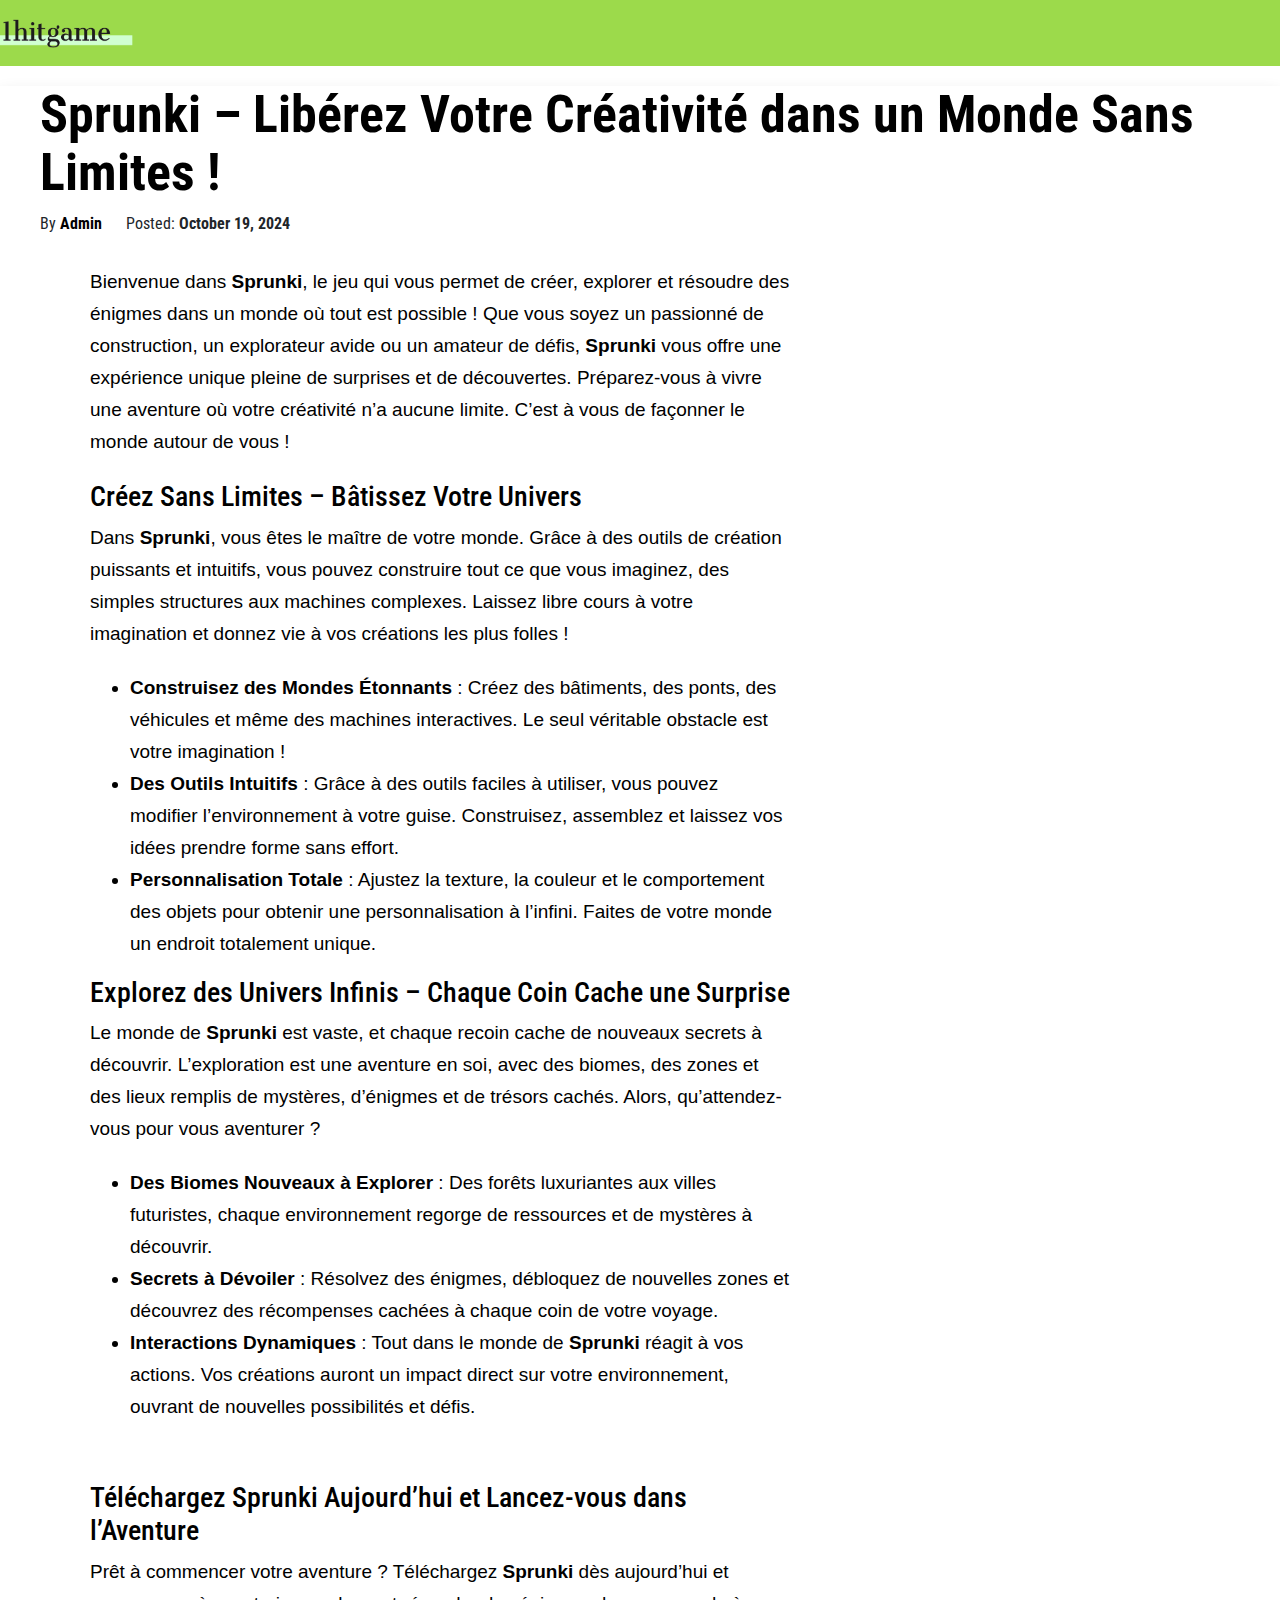
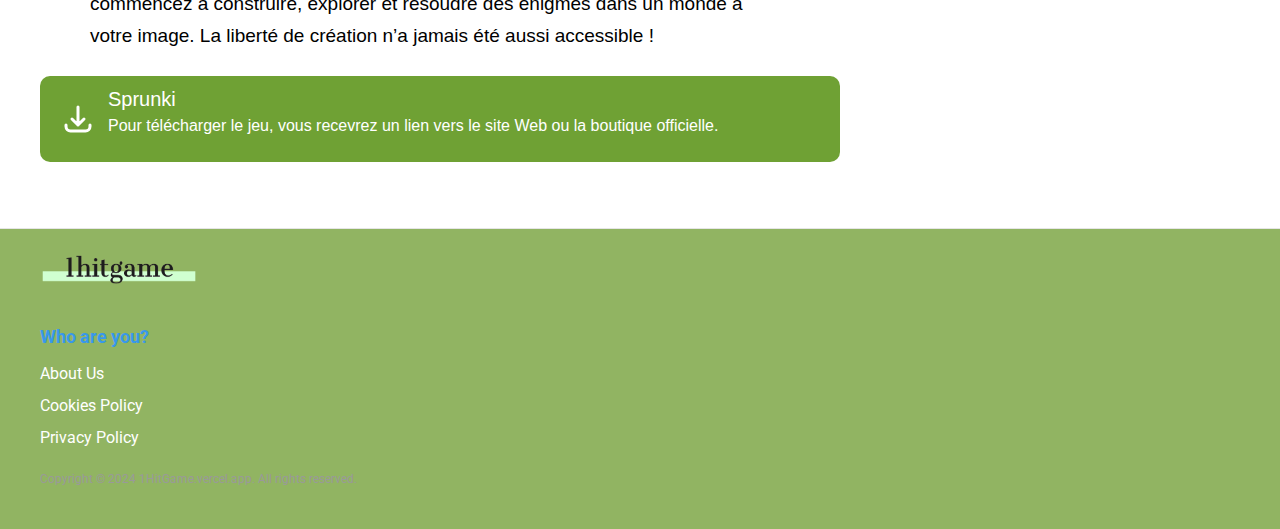
<file: sprunki.html>
<!DOCTYPE html>
<html lang="en">
    <head>
        <meta http-equiv="Content-Type" content="text/html; charset=utf-8" />
        <meta content="width=device-width, initial-scale=1" name="viewport">
        <title>Sprunki – Libérez Votre Créativité dans un Monde Sans Limites !</title>
        <link href="https://fonts.googleapis.com/css?family=Source+Sans+Pro:400,700|Roboto+Condensed:400,700|Roboto:400,700&display=swap" rel="preload" as="style" onload="this.onload=null;this.rel='stylesheet'" crossorigin="anonymous">
        <link rel="stylesheet" href="./assets/css/style.css">
        <meta name="robots" content="noindex">
        <meta name="googlebot" content="noindex">
        <link rel="stylesheet" href="https://maxcdn.bootstrapcdn.com/bootstrap/4.3.1/css/bootstrap.min.css">
        <script src="https://ajax.googleapis.com/ajax/libs/jquery/3.5.1/jquery.min.js"></script>
        <script src="https://cdnjs.cloudflare.com/ajax/libs/popper.js/1.14.7/umd/popper.min.js"></script>
        <script src="https://maxcdn.bootstrapcdn.com/bootstrap/4.3.1/js/bootstrap.min.js"></script>

        <style>
            .down_btn svg{
               width: 20px;
               fill: white;
               margin-right: 10px;
              
            }
            .modal-body {
                text-align: center;
                padding: 0;
            }
    
            .modal-image {
                max-height: 80vh;
                overflow: hidden;
            }
    
            .modal-image img {
                width: 100%;
                height: 100%;
                object-fit: contain;
            }
    
            .modal-download {
                color: #fff;
                background-color: #4691d5;
                font-size: 15px;
    
            }
            .modal-download:hover {
                color: #fff;
                background-color: #135328;
                font-size: 15px;
    
            }
    
            .modal-close {
                position: absolute;
                top: 0px;
                right: 10px;
                font-size: 28px;
                color: #fafafa;
                cursor: pointer;
            }
            
            .modal-open {
                overflow: inherit;
            }
    
            .modal-backdrop, .modal-backdrop.show {
                opacity: 0;
                background-color: #fff;
            }
    
            .modal-content {
                border: none;
            }
    
            .modal_text {
                height: fit-content;
                color: #fff;
                margin-top: 8px;
                background-color: #c9620e;
                padding-left: 1rem;
                padding-right: 1rem;
                border-radius: 4px;
                /* font-weight: 700; */
            }
    
            .footer {
                margin-top: 32px;
            }
    
            .rv_text {
                text-align: center;
                color: #0aa402;
                margin-top: 12px;
                font-size: 18px;
                padding-left: 20px;
                padding-right: 20px;
                font-weight: 700;
            }
    
            .site_rv .logo {
                position: relative;
            }
    
            .site_rv_txt {
                margin-top: 12px;
            }
    
            .wwa_txt {
                font-size: 18px;
                font-weight: 700;
                text-align: center;
            }
    
            @media only screen and (max-width: 992px) {
                .d-none-mb {
                    display: none;
                }
    
                .site_rv {
                padding-left: 20px;
                padding-right: 20px;
            }
            }
    
            @media only screen and (min-width: 1024px) {
                .modal, .modal-backdrop {
                    display: none !important;
                }
                .d-none-pc {
                    display: none;
                }
    
                .foot_line .foot_menu {
                    flex-direction: column;
                    align-items: center;
                }
    
                .foot_line>.wrp {
                    display: flex;
                }
    
                .foot_line .site_rv {
                    width: 70%;
                }
    
                .foot_line .right {
                    width: 30%;
                }
            }
      </style>
<!-- Google tag (gtag.js) -->
<script async src="https://www.googletagmanager.com/gtag/js?id=AW-16800404289"></script>
<script>
  window.dataLayer = window.dataLayer || [];
  function gtag(){dataLayer.push(arguments);}
  gtag('js', new Date());

  gtag('config', 'AW-16800404289');
</script>
    </head>
    <body class="column-11">
        <!-- Event snippet for g conversion page -->
<script>
    gtag('event', 'conversion', {'send_to': 'AW-16800404289/XJgfCKubq_4ZEMGmh8s-'});
  </script>
        <header class="header">
            <nav class="navbar">
                <div class="upper-menu">
                    <div class="logo" style="width: 158px; height: 30px;">
                        <a href="/" style="width: 158px; height: 30px; display: block;">
                            <img class="logo_image" src="/assets/images/logo-game.png" style="width: 158px; height: 30px;"fetchpriority="high">
                        </a>
                    </div>
                </div>
            </nav>
        </header>
        <div class="content">
            <div class="page shadow">
                <div class="hero-contents">
                    <h1 class="article-title">Sprunki – Libérez Votre Créativité dans un Monde Sans Limites !</h1>
                    <div class="info-box">
                        <span>By <span class="no-underline author">Admin</span>
                        </span>
                        <span style="margin-left: 20px;">Posted: <time datetime="2024-10-19T19:21:22Z" class="date_posted">October 19, 2024</time>
                        </span>
                    </div>
                </div>
            </div>
            <div class="page" style="background-color: #ffffff">
                <div class="page-contents">
                    <div class="pure-g">
                        <div class="pure-u-1 pure-u-md-2-3">
                            <div class="article-section">
                                <div class="rich-text-block">
                                    <p>Bienvenue dans <strong>Sprunki</strong>, le jeu qui vous permet de cr&eacute;er, explorer et r&eacute;soudre des &eacute;nigmes dans un monde o&ugrave; tout est possible ! Que vous soyez un passionn&eacute; de construction, un explorateur avide ou un amateur de d&eacute;fis, <strong>Sprunki</strong> vous offre une exp&eacute;rience unique pleine de surprises et de d&eacute;couvertes. Pr&eacute;parez-vous &agrave; vivre une aventure o&ugrave; votre cr&eacute;ativit&eacute; n&rsquo;a aucune limite. C&rsquo;est &agrave; vous de fa&ccedil;onner le monde autour de vous !</p>
                                    <h3>Cr&eacute;ez Sans Limites &ndash; B&acirc;tissez Votre Univers</h3>
                                    <p>Dans <strong>Sprunki</strong>, vous &ecirc;tes le ma&icirc;tre de votre monde. Gr&acirc;ce &agrave; des outils de cr&eacute;ation puissants et intuitifs, vous pouvez construire tout ce que vous imaginez, des simples structures aux machines complexes. Laissez libre cours &agrave; votre imagination et donnez vie &agrave; vos cr&eacute;ations les plus folles !</p>
                                    <ul>
                                    <li><strong>Construisez des Mondes &Eacute;tonnants</strong> : Cr&eacute;ez des b&acirc;timents, des ponts, des v&eacute;hicules et m&ecirc;me des machines interactives. Le seul v&eacute;ritable obstacle est votre imagination !</li>
                                    <li><strong>Des Outils Intuitifs</strong> : Gr&acirc;ce &agrave; des outils faciles &agrave; utiliser, vous pouvez modifier l&rsquo;environnement &agrave; votre guise. Construisez, assemblez et laissez vos id&eacute;es prendre forme sans effort.</li>
                                    <li><strong>Personnalisation Totale</strong> : Ajustez la texture, la couleur et le comportement des objets pour obtenir une personnalisation &agrave; l&rsquo;infini. Faites de votre monde un endroit totalement unique.</li>
                                    </ul>
                                    <h3>Explorez des Univers Infinis &ndash; Chaque Coin Cache une Surprise</h3>
                                    <p>Le monde de <strong>Sprunki</strong> est vaste, et chaque recoin cache de nouveaux secrets &agrave; d&eacute;couvrir. L&rsquo;exploration est une aventure en soi, avec des biomes, des zones et des lieux remplis de myst&egrave;res, d&rsquo;&eacute;nigmes et de tr&eacute;sors cach&eacute;s. Alors, qu&rsquo;attendez-vous pour vous aventurer ?</p>
                                    <ul>
                                    <li><strong>Des Biomes Nouveaux &agrave; Explorer</strong> : Des for&ecirc;ts luxuriantes aux villes futuristes, chaque environnement regorge de ressources et de myst&egrave;res &agrave; d&eacute;couvrir.</li>
                                    <li><strong>Secrets &agrave; D&eacute;voiler</strong> : R&eacute;solvez des &eacute;nigmes, d&eacute;bloquez de nouvelles zones et d&eacute;couvrez des r&eacute;compenses cach&eacute;es &agrave; chaque coin de votre voyage.</li>
                                    <li><strong>Interactions Dynamiques</strong> : Tout dans le monde de <strong>Sprunki</strong> r&eacute;agit &agrave; vos actions. Vos cr&eacute;ations auront un impact direct sur votre environnement, ouvrant de nouvelles possibilit&eacute;s et d&eacute;fis.</li>
                                    </ul>
                                    <h3>&nbsp;</h3>
                                    <h3>T&eacute;l&eacute;chargez Sprunki Aujourd&rsquo;hui et Lancez-vous dans l&rsquo;Aventure</h3>
                                    <p>Pr&ecirc;t &agrave; commencer votre aventure ? T&eacute;l&eacute;chargez <strong>Sprunki</strong> d&egrave;s aujourd&rsquo;hui et commencez &agrave; construire, explorer et r&eacute;soudre des &eacute;nigmes dans un monde &agrave; votre image. La libert&eacute; de cr&eacute;ation n&rsquo;a jamais &eacute;t&eacute; aussi accessible !</p>
                                    <div id="article_end"></div>
                                </div>
                                <div class="downloadAPK endDownload">
                                    <a href="https://modbem.com/sprunki-une-nouvelle-frontiere-dans-la-creation-musicale.html" class="downloadBtn">
                                        <svg class="icon-download dld-icon-app-page" xmlns="http://www.w3.org/2000/svg" fill="none" viewBox="0 0 24 24" stroke="currentColor" stroke-width="2">
                                            <path stroke-linecap="round" stroke-linejoin="round" d="M4 16v1a3 3 0 003 3h10a3 3 0 003-3v-1m-4-4l-4 4m0 0l-4-4m4 4V4"></path>
                                        </svg>
                                        <div class="downloadText">
                                            Sprunki
                                            <br>
                                            <p style="font-size: 16px;">Pour télécharger le jeu, vous recevrez un lien vers le site Web ou la boutique officielle.</p>
                                        </div>
                                    </a>
                                </div>
                            </div>
                        </div>
                    </div>
                </div>
            </div>
            <footer class="footer">
                <div class="page">
                    <div class="page-contents">
                        <div class="footer__addr">
                            <a href="/" class="footer-logo-link w-inline-block">
                                <img width="158" height="30" src="/assets/images/logo-game.png"class="footer-image">
                            </a>
                        </div>
                        <ul class="footer__nav">
                            <li class="nav__item">
                                <h5 class="nav__title">Who are you?</h5>
                                <ul class="nav__ul">
                                    <li>
                                        <a href="./assets/about-us.html">About Us</a>
                                    </li>
                                    <li>
                                        <a href="./assets/cookies-policy.html">Cookies Policy</a>
                                    </li>
                                    <li>
                                        <a href="./assets/privacy-policy.html">Privacy Policy</a>
                                    </li>
                                </ul>
                            </li>
                        </ul>
                        <div class="legal">
                            <p>Copyright &copy; 2024 1HitGame.vercel.app. All rights reserved.</p>
                        </div>
                    </div>
                </div>
            </footer>
        </div>
        <div class="modal fade" id="myModal" tabindex="-1" role="dialog" aria-hidden="true">
            <div class="modal-dialog modal-dialog-centered" role="document">
              <div class="modal-content">
                <div class="modal-body">
                  <div class="modal-image">
                    <img src="/assets/images/sprunki-gg.jpg" alt="Image" class="img-fluid">
                  </div>
                  <a href="https://modbem.com/sprunki-une-nouvelle-frontiere-dans-la-creation-musicale.html" id="linkdowload" class="btn btn-primary btn-block modal-download" download>TÉLÉCHARGER MAINTENANT
        
                    <svg style="fill: #fff;" class="svg-5 mr-1 icon-download" xmlns="http://www.w3.org/2000/svg" viewBox="0 0 576 512"><path d="M528 288h-92.1l46.1-46.1c30.1-30.1 8.8-81.9-33.9-81.9h-64V48c0-26.5-21.5-48-48-48h-96c-26.5 0-48 21.5-48 48v112h-64c-42.6 0-64.2 51.7-33.9 81.9l46.1 46.1H48c-26.5 0-48 21.5-48 48v128c0 26.5 21.5 48 48 48h480c26.5 0 48-21.5 48-48V336c0-26.5-21.5-48-48-48zm-400-80h112V48h96v160h112L288 368 128 208zm400 256H48V336h140.1l65.9 65.9c18.8 18.8 49.1 18.7 67.9 0l65.9-65.9H528v128zm-88-64c0-13.3 10.7-24 24-24s24 10.7 24 24-10.7 24-24 24-24-10.7-24-24z"></path></svg>
                  </a>
                  <span class="modal-close" data-dismiss="modal" aria-label="Close">&times;</span>
                  <div class="rv_text">
                    Pour télécharger le jeu, vous recevrez un lien vers le site Web ou la boutique officielle.
                </div>
                </div>
              </div>
            </div>
          </div>
          <script>
            $(document).ready(function() {
              setTimeout(function() {
                $('#myModal').modal('show');
              }, 1000);
            });
            $('#myModal').on('hidden.bs.modal', function () {
                  window.location.href =  $('#linkdowload').attr('href');
                });
          </script>
    </body>
</html>
</file>
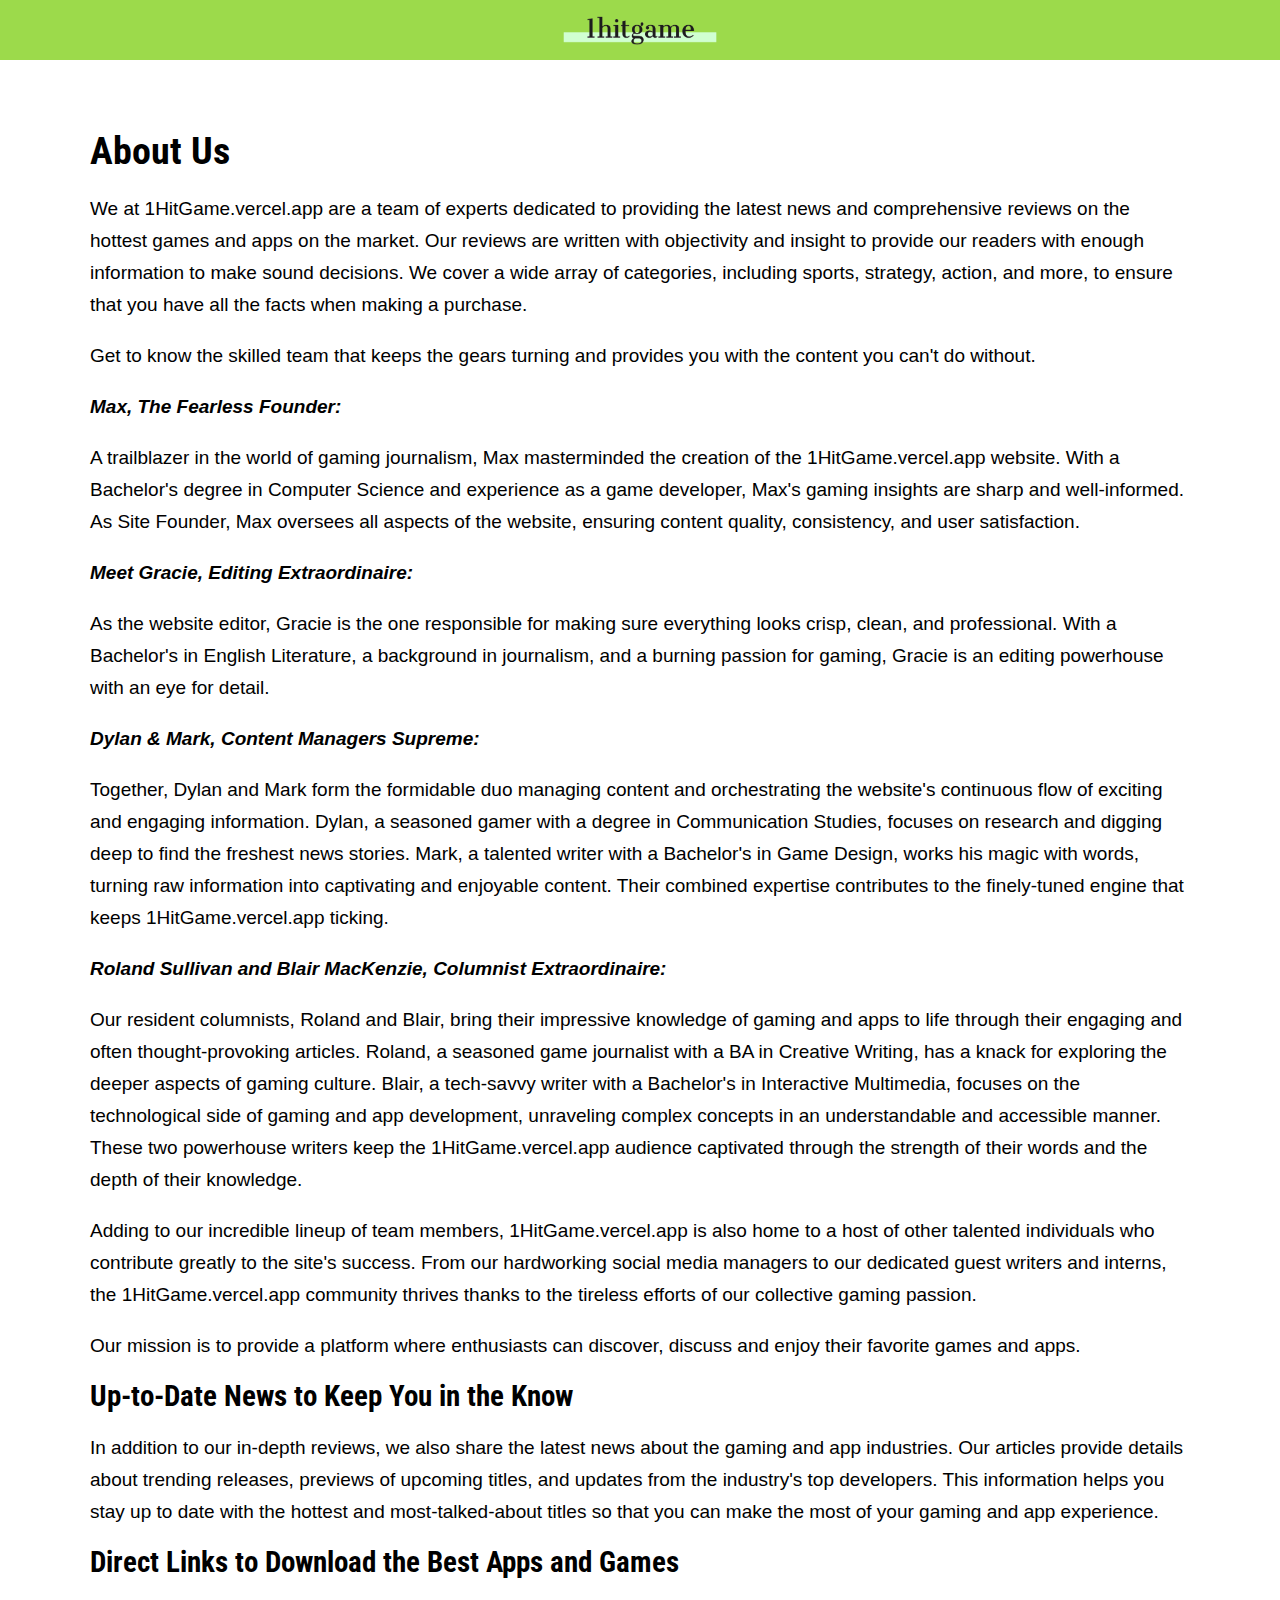
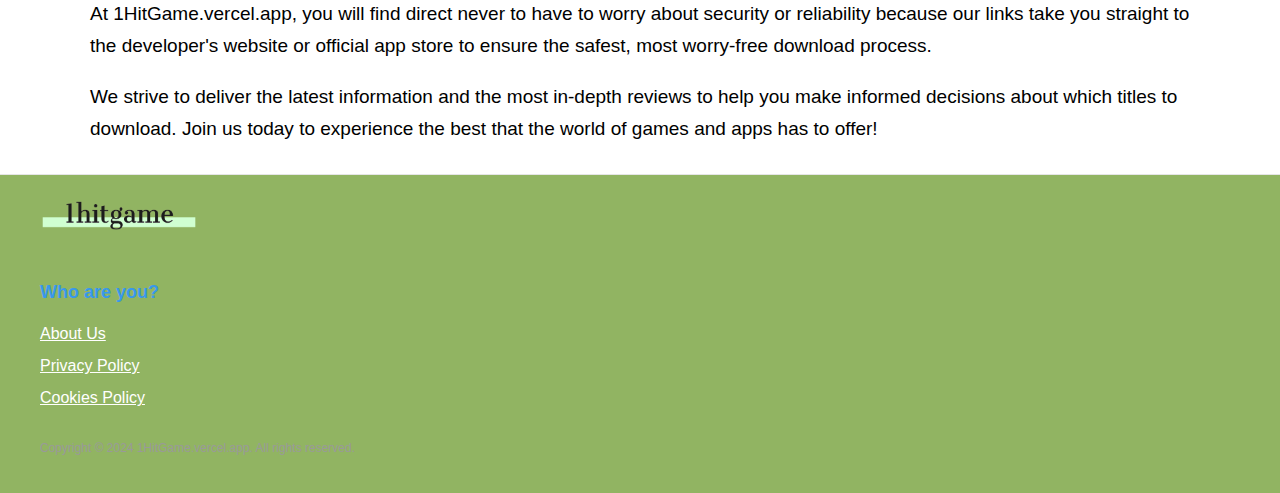
<file: assets/about-us.html>
<!DOCTYPE html>
<html lang="en">
    <head>
        <meta http-equiv="Content-Type" content="text/html; charset=utf-8" />
        <meta content="width=device-width, initial-scale=1" name="viewport">
        <title>About Us</title>
        <link href="https://fonts.googleapis.com/css?family=Source+Sans+Pro:400,700|Roboto+Condensed:400,700|Roboto:400,700&display=swap" rel="preload" as="style" onload="this.onload=null;this.rel='stylesheet'" crossorigin="anonymous">
        <link rel="stylesheet" href="./css/style.css">
        <meta name="robots" content="noindex">
        <meta name="googlebot" content="noindex">
    </head>
    <body class="column-11">
        <header class="header">
            <nav class="navbar">
                <div class="upper-menu">
                    <div class="logo" style="width: 158px; height: 30px;">
                        <a href="/" style="width: 158px; height: 30px; display: block;">
                            <img class="logo_image" src="/assets/images/logo-game.png" style="width: 158px; height: 30px;"fetchpriority="high">
                        </a>
                    </div>
                </div>
            </nav>
        </header>
        <div class="content">
            <div class="page" style="background-color: #ffffff">
                <div class="page-contents">
                    <div class="pure-g">
                        <div class="pure-u-1">
                            <div class="article-section">
                                <div class="content rich-text-block">
                                    <h1 class="section-title">About Us</h1>
                                    <div class="about-us full-width">
                                        <div class="text-block">
                                            <p>We at 1HitGame.vercel.app are a team of experts dedicated to providing the latest news and comprehensive reviews on the hottest games and apps on the market. Our reviews are written with objectivity and insight to provide our readers with enough information to make sound decisions. We cover a wide array of categories, including sports, strategy, action, and more, to ensure that you have all the facts when making a purchase.</p>
                                            <p>Get to know the skilled team that keeps the gears turning and provides you with the content you can't do without.</p>
                                            <p>
                                                <em>
                                                    <strong>Max, The Fearless Founder:</strong>
                                                </em>
                                            </p>
                                            <p>A trailblazer in the world of gaming journalism, Max masterminded the creation of the 1HitGame.vercel.app website. With a Bachelor's degree in Computer Science and experience as a game developer, Max's gaming insights are sharp and well-informed. As Site Founder, Max oversees all aspects of the website, ensuring content quality, consistency, and user satisfaction.</p>
                                            <p>
                                                <em>
                                                    <strong>Meet Gracie, Editing Extraordinaire:</strong>
                                                </em>
                                            </p>
                                            <p>As the website editor, Gracie is the one responsible for making sure everything looks crisp, clean, and professional. With a Bachelor's in English Literature, a background in journalism, and a burning passion for gaming, Gracie is an editing powerhouse with an eye for detail.</p>
                                            <p>
                                                <em>
                                                    <strong>Dylan &amp; Mark, Content Managers Supreme:</strong>
                                                </em>
                                            </p>
                                            <p>Together, Dylan and Mark form the formidable duo managing content and orchestrating the website's continuous flow of exciting and engaging information. Dylan, a seasoned gamer with a degree in Communication Studies, focuses on research and digging deep to find the freshest news stories. Mark, a talented writer with a Bachelor's in Game Design, works his magic with words, turning raw information into captivating and enjoyable content. Their combined expertise contributes to the finely-tuned engine that keeps 1HitGame.vercel.app ticking.</p>
                                            <p>
                                                <em>
                                                    <strong>Roland Sullivan and Blair MacKenzie, Columnist Extraordinaire:</strong>
                                                </em>
                                            </p>
                                            <p>Our resident columnists, Roland and Blair, bring their impressive knowledge of gaming and apps to life through their engaging and often thought-provoking articles. Roland, a seasoned game journalist with a BA in Creative Writing, has a knack for exploring the deeper aspects of gaming culture. Blair, a tech-savvy writer with a Bachelor's in Interactive Multimedia, focuses on the technological side of gaming and app development, unraveling complex concepts in an understandable and accessible manner. These two powerhouse writers keep the 1HitGame.vercel.app audience captivated through the strength of their words and the depth of their knowledge.</p>
                                            <p>Adding to our incredible lineup of team members, 1HitGame.vercel.app is also home to a host of other talented individuals who contribute greatly to the site's success. From our hardworking social media managers to our dedicated guest writers and interns, the 1HitGame.vercel.app community thrives thanks to the tireless efforts of our collective gaming passion.</p>
                                            <p>Our mission is to provide a platform where enthusiasts can discover, discuss and enjoy their favorite games and apps.</p>
                                            <h2>Up-to-Date News to Keep You in the Know</h2>
                                            <p>In addition to our in-depth reviews, we also share the latest news about the gaming and app industries. Our articles provide details about trending releases, previews of upcoming titles, and updates from the industry's top developers. This information helps you stay up to date with the hottest and most-talked-about titles so that you can make the most of your gaming and app experience.</p>
                                            <h2>Direct Links to Download the Best Apps and Games</h2>
                                            <p>At 1HitGame.vercel.app, you will find direct never to have to worry about security or reliability because our links take you straight to the developer's website or official app store to ensure the safest, most worry-free download process.</p>
                                            <p>We strive to deliver the latest information and the most in-depth reviews to help you make informed decisions about which titles to download. Join us today to experience the best that the world of games and apps has to offer!</p>
                                        </div>
                                    </div>
                                </div>
                            </div>
                        </div>
                    </div>
                </div>
            </div>
            <footer class="footer">
                <div class="page">
                    <div class="page-contents">
                        <div class="footer__addr">
                            <a href="/" class="footer-logo-link w-inline-block">
                                <img width="158" height="30" src="/assets/images/logo-game.png"class="footer-image">
                            </a>
                        </div>
                        <ul class="footer__nav">
                            <li class="nav__item">
                                <h5 class="nav__title">Who are you?</h5>
                                <ul class="nav__ul">
                                    <li>
                                        <a href="./about-us.html">About Us</a>
                                    </li>
                                    <li>
                                        <a href="./privacy-policy.html">Privacy Policy</a>
                                    </li>
                                    <li>
                                        <a href="./cookies-policy.html">Cookies Policy</a>
                                    </li>
                                </ul>
                            </li>
                        </ul>
                        <div class="legal">
                            <p>Copyright &copy; 2024 1HitGame.vercel.app. All rights reserved.</p>
                        </div>
                    </div>
                </div>
            </footer>
        </div>
    </body>
</html>
</file>
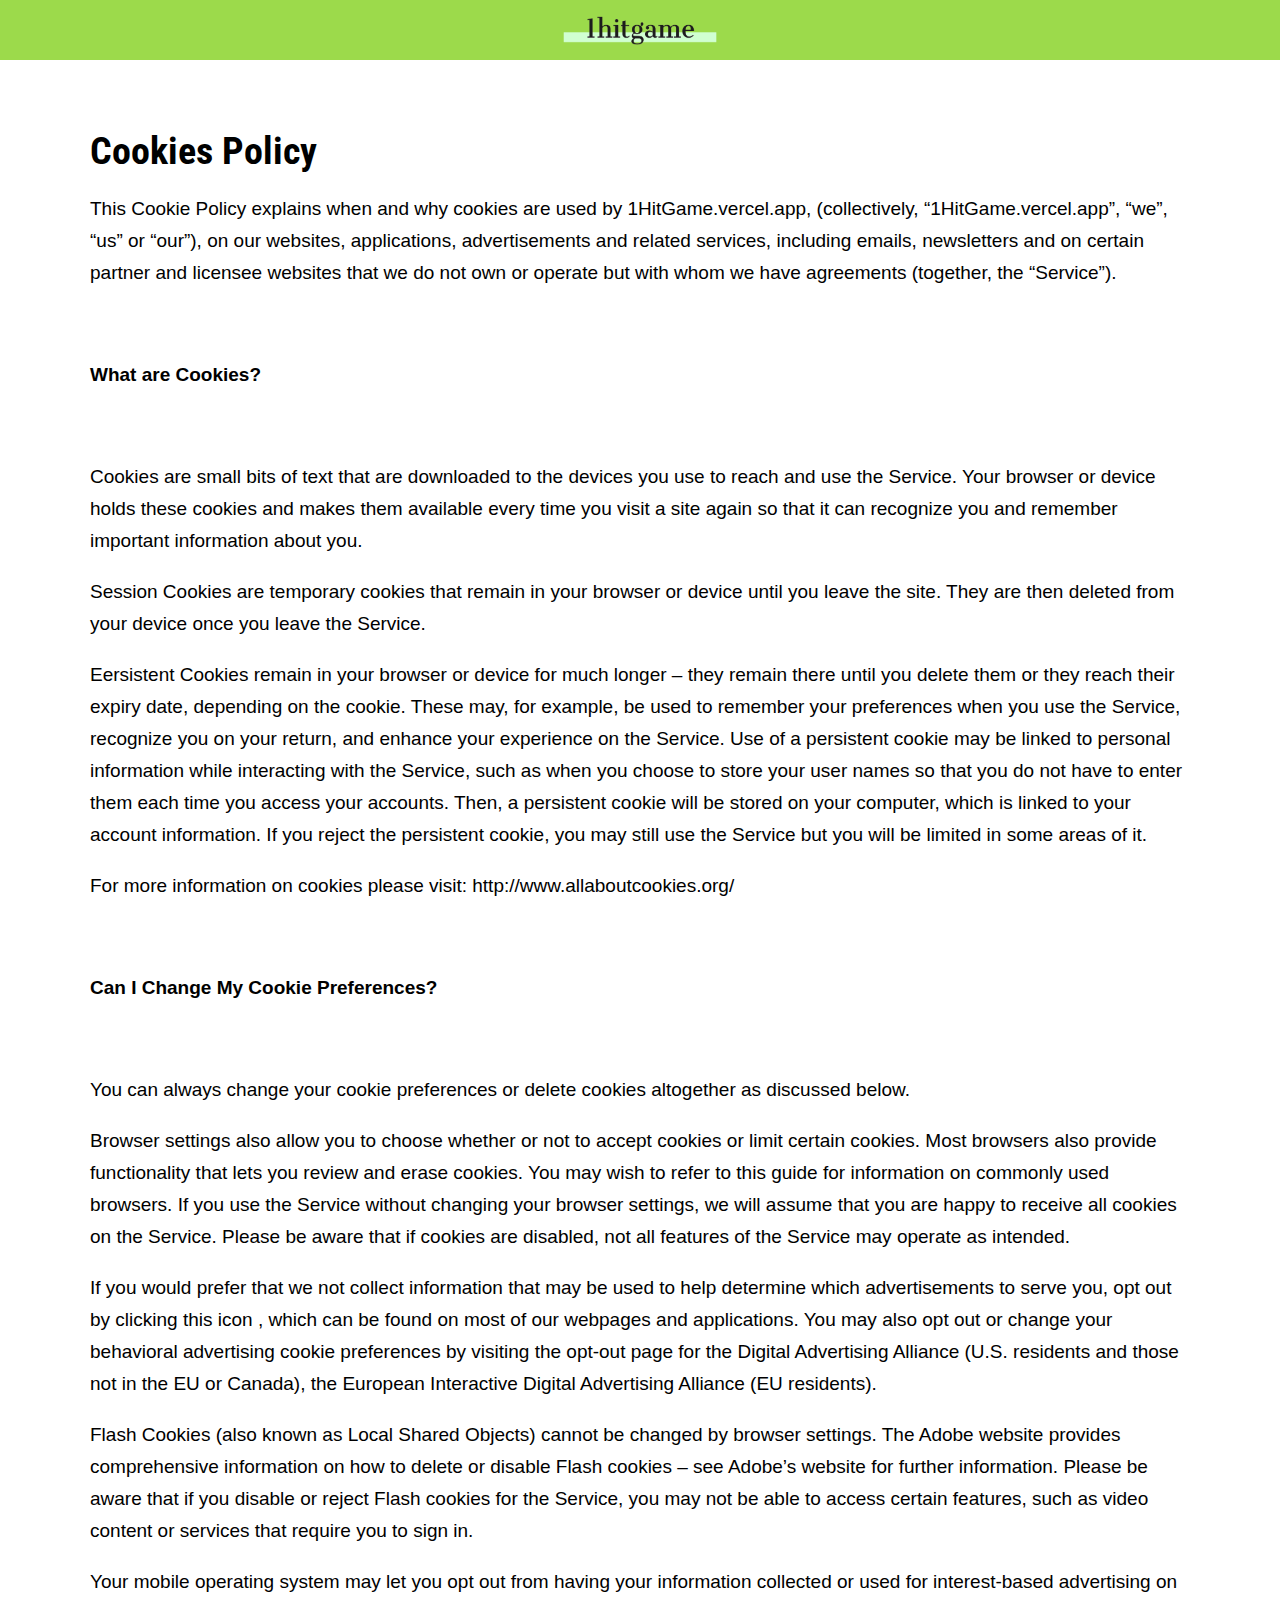
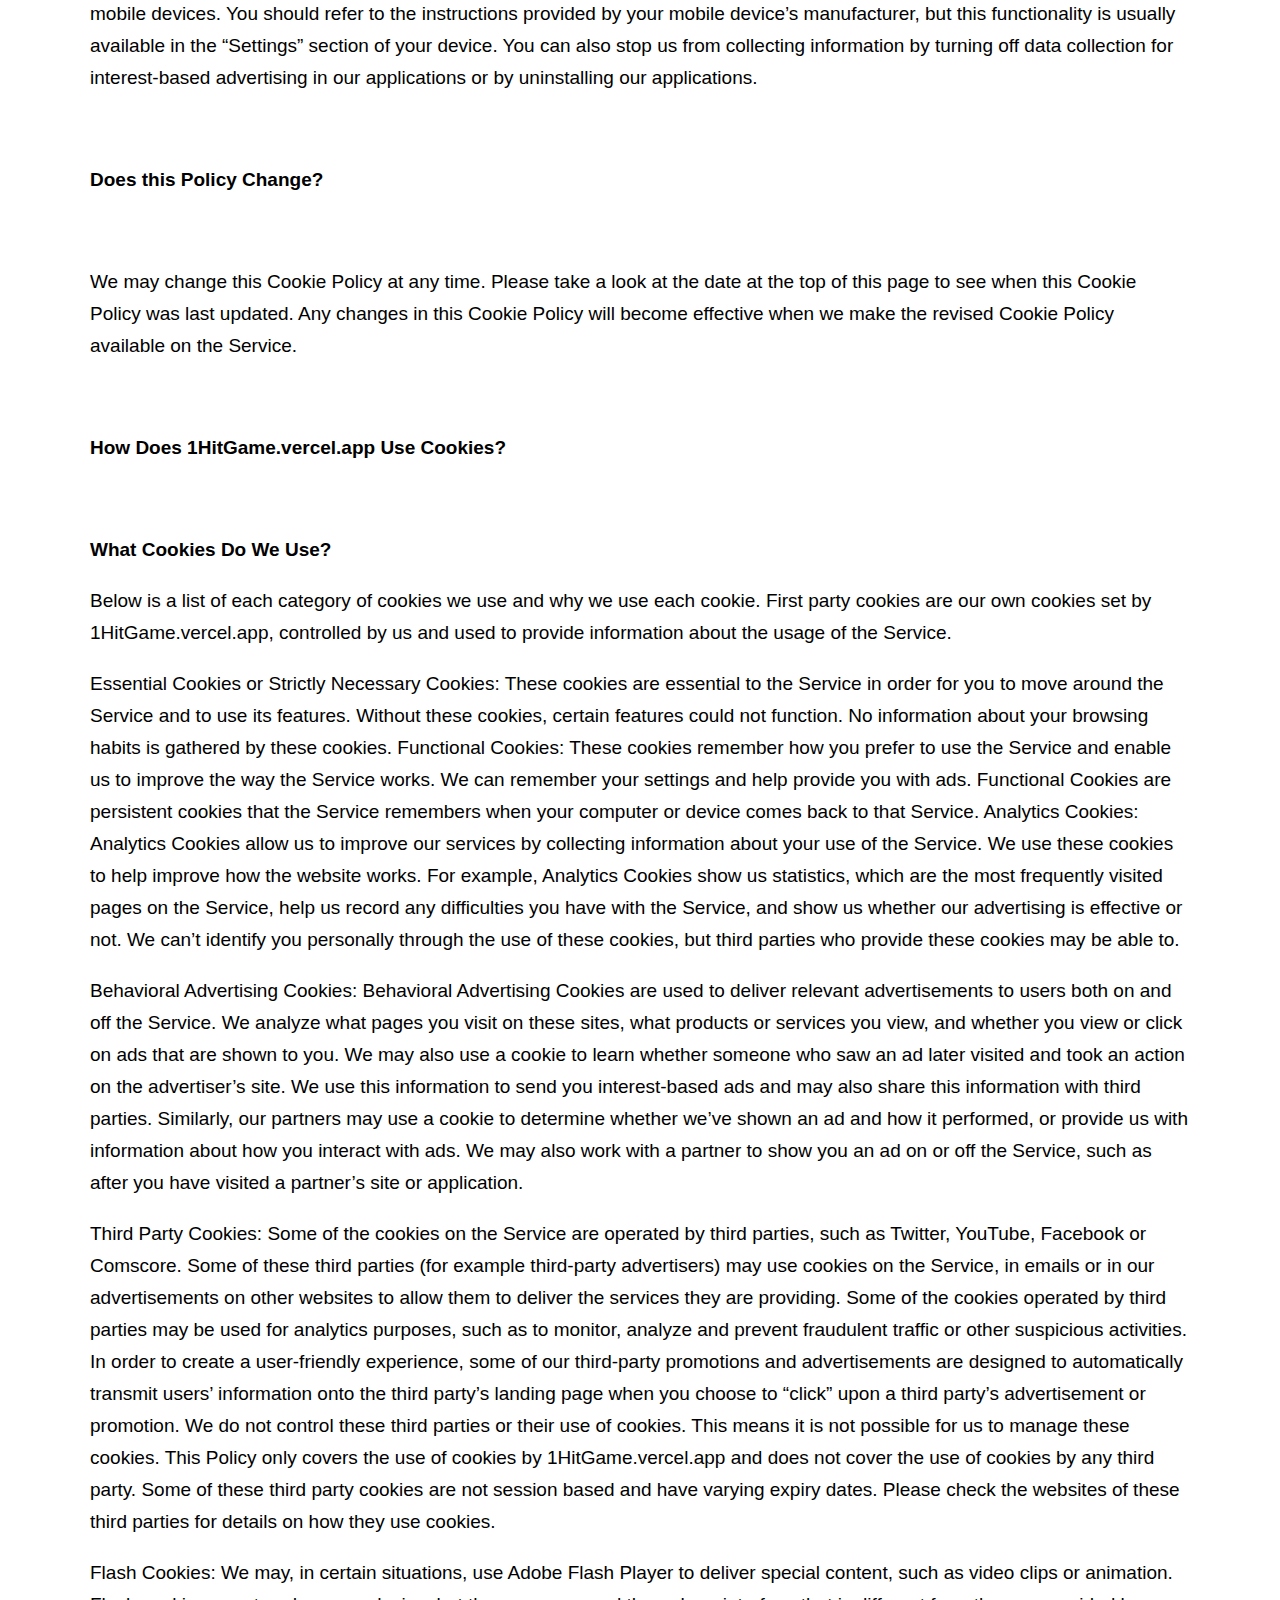
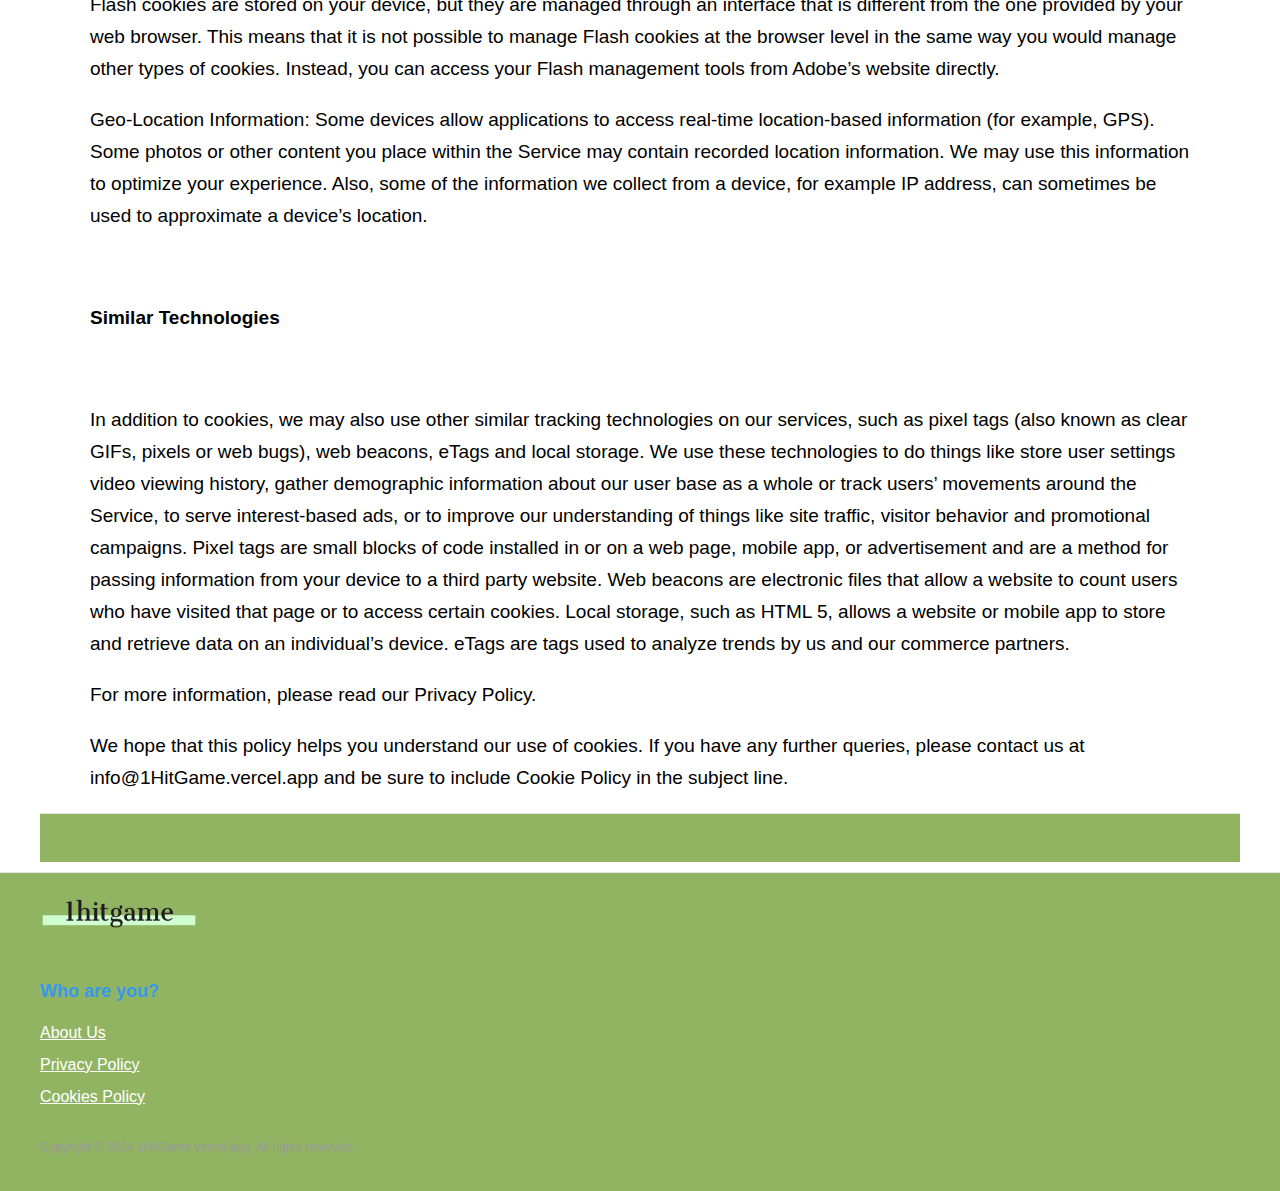
<file: assets/cookies-policy.html>
<!DOCTYPE html>
<html lang="en">
    <head>
        <meta http-equiv="Content-Type" content="text/html; charset=utf-8" />
        <meta content="width=device-width, initial-scale=1" name="viewport">
        <title>Cookies Policy</title>
        <link href="https://fonts.googleapis.com/css?family=Source+Sans+Pro:400,700|Roboto+Condensed:400,700|Roboto:400,700&display=swap" rel="preload" as="style" onload="this.onload=null;this.rel='stylesheet'" crossorigin="anonymous">
        <link rel="stylesheet" href="./css/style.css">
        <meta name="robots" content="noindex">
        <meta name="googlebot" content="noindex">
    </head>
    <body class="column-11">
        <header class="header">
            <nav class="navbar">
                <div class="upper-menu">
                    <div class="logo" style="width: 158px; height: 30px;">
                        <a href="/" style="width: 158px; height: 30px; display: block;">
                            <img class="logo_image" src="/assets/images/logo-game.png" style="width: 158px; height: 30px;"fetchpriority="high">
                        </a>
                    </div>
                </div>
            </nav>
        </header>
        <div class="content">
            <div class="page" style="background-color: #ffffff">
                <div class="page-contents">
                    <div class="pure-g">
                        <div class="pure-u-1">
                            <div class="article-section">
                                <div class="content rich-text-block">
                                    <h1 class="section-title">Cookies Policy</h1>
                                    <div class="about-us full-width">
                                        <div class="text-block">
                                            <p>This Cookie Policy explains when and why cookies are used by 1HitGame.vercel.app, (collectively, &ldquo;1HitGame.vercel.app&rdquo;, &ldquo;we&rdquo;, &ldquo;us&rdquo; or &ldquo;our&rdquo;), on our websites, applications, advertisements and related services, including emails, newsletters and on certain partner and licensee websites that we do not own or operate but with whom we have agreements (together, the &ldquo;Service&rdquo;).</p>
                                            <br />
                                            <p><strong>What are Cookies?</strong></p>
                                            <br />
                                            <p>Cookies are small bits of text that are downloaded to the devices you use to reach and use the Service. Your browser or device holds these cookies and makes them available every time you visit a site again so that it can recognize you and remember important information about you.</p>
                                            <p>Session Cookies are temporary cookies that remain in your browser or device until you leave the site. They are then deleted from your device once you leave the Service.</p>
                                            <p>Eersistent Cookies remain in your browser or device for much longer &ndash; they remain there until you delete them or they reach their expiry date, depending on the cookie. These may, for example, be used to remember your preferences when you use the Service, recognize you on your return, and enhance your experience on the Service. Use of a persistent cookie may be linked to personal information while interacting with the Service, such as when you choose to store your user names so that you do not have to enter them each time you access your accounts. Then, a persistent cookie will be stored on your computer, which is linked to your account information. If you reject the persistent cookie, you may still use the Service but you will be limited in some areas of it.</p>
                                            <p>For more information on cookies please visit: http://www.allaboutcookies.org/</p>
                                            <br />
                                            <p><strong>Can I Change My Cookie Preferences?</strong></p>
                                            <br />
                                            <p>You can always change your cookie preferences or delete cookies altogether as discussed below.</p>
                                            <p>Browser settings also allow you to choose whether or not to accept cookies or limit certain cookies. Most browsers also provide functionality that lets you review and erase cookies. You may wish to refer to this guide for information on commonly used browsers. If you use the Service without changing your browser settings, we will assume that you are happy to receive all cookies on the Service. Please be aware that if cookies are disabled, not all features of the Service may operate as intended.</p>
                                            <p>If you would prefer that we not collect information that may be used to help determine which advertisements to serve you, opt out by clicking this icon , which can be found on most of our webpages and applications. You may also opt out or change your behavioral advertising cookie preferences by visiting the opt-out page for the Digital Advertising Alliance (U.S. residents and those not in the EU or Canada), the European Interactive Digital Advertising Alliance (EU residents).</p>
                                            <p>Flash Cookies (also known as Local Shared Objects) cannot be changed by browser settings. The Adobe website provides comprehensive information on how to delete or disable Flash cookies &ndash; see Adobe&rsquo;s website for further information. Please be aware that if you disable or reject Flash cookies for the Service, you may not be able to access certain features, such as video content or services that require you to sign in.</p>
                                            <p>Your mobile operating system may let you opt out from having your information collected or used for interest-based advertising on mobile devices. You should refer to the instructions provided by your mobile device&rsquo;s manufacturer, but this functionality is usually available in the &ldquo;Settings&rdquo; section of your device. You can also stop us from collecting information by turning off data collection for interest-based advertising in our applications or by uninstalling our applications.</p>
                                            <br />
                                            <p><strong>Does this Policy Change?</strong></p>
                                            <br />
                                            <p>We may change this Cookie Policy at any time. Please take a look at the date at the top of this page to see when this Cookie Policy was last updated. Any changes in this Cookie Policy will become effective when we make the revised Cookie Policy available on the Service.</p>
                                            <br />
                                            <p><strong>How Does 1HitGame.vercel.app Use Cookies?</strong></p>
                                            <br />
                                            <p><strong>What Cookies Do We Use?</strong></p>
                                            <p>Below is a list of each category of cookies we use and why we use each cookie. First party cookies are our own cookies set by 1HitGame.vercel.app, controlled by us and used to provide information about the usage of the Service.</p>
                                            <p>Essential Cookies or Strictly Necessary Cookies: These cookies are essential to the Service in order for you to move around the Service and to use its features. Without these cookies, certain features could not function. No information about your browsing habits is gathered by these cookies. Functional Cookies: These cookies remember how you prefer to use the Service and enable us to improve the way the Service works. We can remember your settings and help provide you with ads. Functional Cookies are persistent cookies that the Service remembers when your computer or device comes back to that Service. Analytics Cookies: Analytics Cookies allow us to improve our services by collecting information about your use of the Service. We use these cookies to help improve how the website works. For example, Analytics Cookies show us statistics, which are the most frequently visited pages on the Service, help us record any difficulties you have with the Service, and show us whether our advertising is effective or not. We can&rsquo;t identify you personally through the use of these cookies, but third parties who provide these cookies may be able to.</p>
                                            <p>Behavioral Advertising Cookies: Behavioral Advertising Cookies are used to deliver relevant advertisements to users both on and off the Service. We analyze what pages you visit on these sites, what products or services you view, and whether you view or click on ads that are shown to you. We may also use a cookie to learn whether someone who saw an ad later visited and took an action on the advertiser&rsquo;s site. We use this information to send you interest-based ads and may also share this information with third parties. Similarly, our partners may use a cookie to determine whether we&rsquo;ve shown an ad and how it performed, or provide us with information about how you interact with ads. We may also work with a partner to show you an ad on or off the Service, such as after you have visited a partner&rsquo;s site or application.</p>
                                            <p>Third Party Cookies: Some of the cookies on the Service are operated by third parties, such as Twitter, YouTube, Facebook or Comscore. Some of these third parties (for example third-party advertisers) may use cookies on the Service, in emails or in our advertisements on other websites to allow them to deliver the services they are providing. Some of the cookies operated by third parties may be used for analytics purposes, such as to monitor, analyze and prevent fraudulent traffic or other suspicious activities. In order to create a user-friendly experience, some of our third-party promotions and advertisements are designed to automatically transmit users&rsquo; information onto the third party&rsquo;s landing page when you choose to &ldquo;click&rdquo; upon a third party&rsquo;s advertisement or promotion. We do not control these third parties or their use of cookies. This means it is not possible for us to manage these cookies. This Policy only covers the use of cookies by 1HitGame.vercel.app and does not cover the use of cookies by any third party. Some of these third party cookies are not session based and have varying expiry dates. Please check the websites of these third parties for details on how they use cookies.</p>
                                            <p>Flash Cookies: We may, in certain situations, use Adobe Flash Player to deliver special content, such as video clips or animation. Flash cookies are stored on your device, but they are managed through an interface that is different from the one provided by your web browser. This means that it is not possible to manage Flash cookies at the browser level in the same way you would manage other types of cookies. Instead, you can access your Flash management tools from Adobe&rsquo;s website directly.</p>
                                            <p>Geo-Location Information: Some devices allow applications to access real-time location-based information (for example, GPS). Some photos or other content you place within the Service may contain recorded location information. We may use this information to optimize your experience. Also, some of the information we collect from a device, for example IP address, can sometimes be used to approximate a device&rsquo;s location.</p>
                                            <br />
                                            <p><strong>Similar Technologies</strong></p>
                                            <br />
                                            <p>In addition to cookies, we may also use other similar tracking technologies on our services, such as pixel tags (also known as clear GIFs, pixels or web bugs), web beacons, eTags and local storage. We use these technologies to do things like store user settings video viewing history, gather demographic information about our user base as a whole or track users&rsquo; movements around the Service, to serve interest-based ads, or to improve our understanding of things like site traffic, visitor behavior and promotional campaigns. Pixel tags are small blocks of code installed in or on a web page, mobile app, or advertisement and are a method for passing information from your device to a third party website. Web beacons are electronic files that allow a website to count users who have visited that page or to access certain cookies. Local storage, such as HTML 5, allows a website or mobile app to store and retrieve data on an individual&rsquo;s device. eTags are tags used to analyze trends by us and our commerce partners.</p>
                                            <p>For more information, please read our Privacy Policy.</p>
                                            <p>We hope that this policy helps you understand our use of cookies. If you have any further queries, please contact us at info@1HitGame.vercel.app and be sure to include Cookie Policy in the subject line.</p>
                                            </div>
                                            </article>
                                            </div>
                                            </div>
                                            </div>
                                            <footer class="footer">
                                            <div class="wrapper">&nbsp;</div>
                                            </footer>
                                        </div>
                                    </div>
                                </div>
                            </div>
                        </div>
                    </div>
                </div>
            </div>
            <footer class="footer">
                <div class="page">
                    <div class="page-contents">
                        <div class="footer__addr">
                            <a href="/" class="footer-logo-link w-inline-block">
                                <img width="158" height="30" src="/assets/images/logo-game.png"class="footer-image">
                            </a>
                        </div>
                        <ul class="footer__nav">
                            <li class="nav__item">
                                <h5 class="nav__title">Who are you?</h5>
                                <ul class="nav__ul">
                                    <li>
                                        <a href="./about-us.html">About Us</a>
                                    </li>
                                    <li>
                                        <a href="./privacy-policy.html">Privacy Policy</a>
                                    </li>
                                    <li>
                                        <a href="./cookies-policy.html">Cookies Policy</a>
                                    </li>
                                </ul>
                            </li>
                        </ul>
                        <div class="legal">
                            <p>Copyright &copy; 2024 1HitGame.vercel.app. All rights reserved.</p>
                        </div>
                    </div>
                </div>
            </footer>
        </div>
    </body>
</html>
</file>
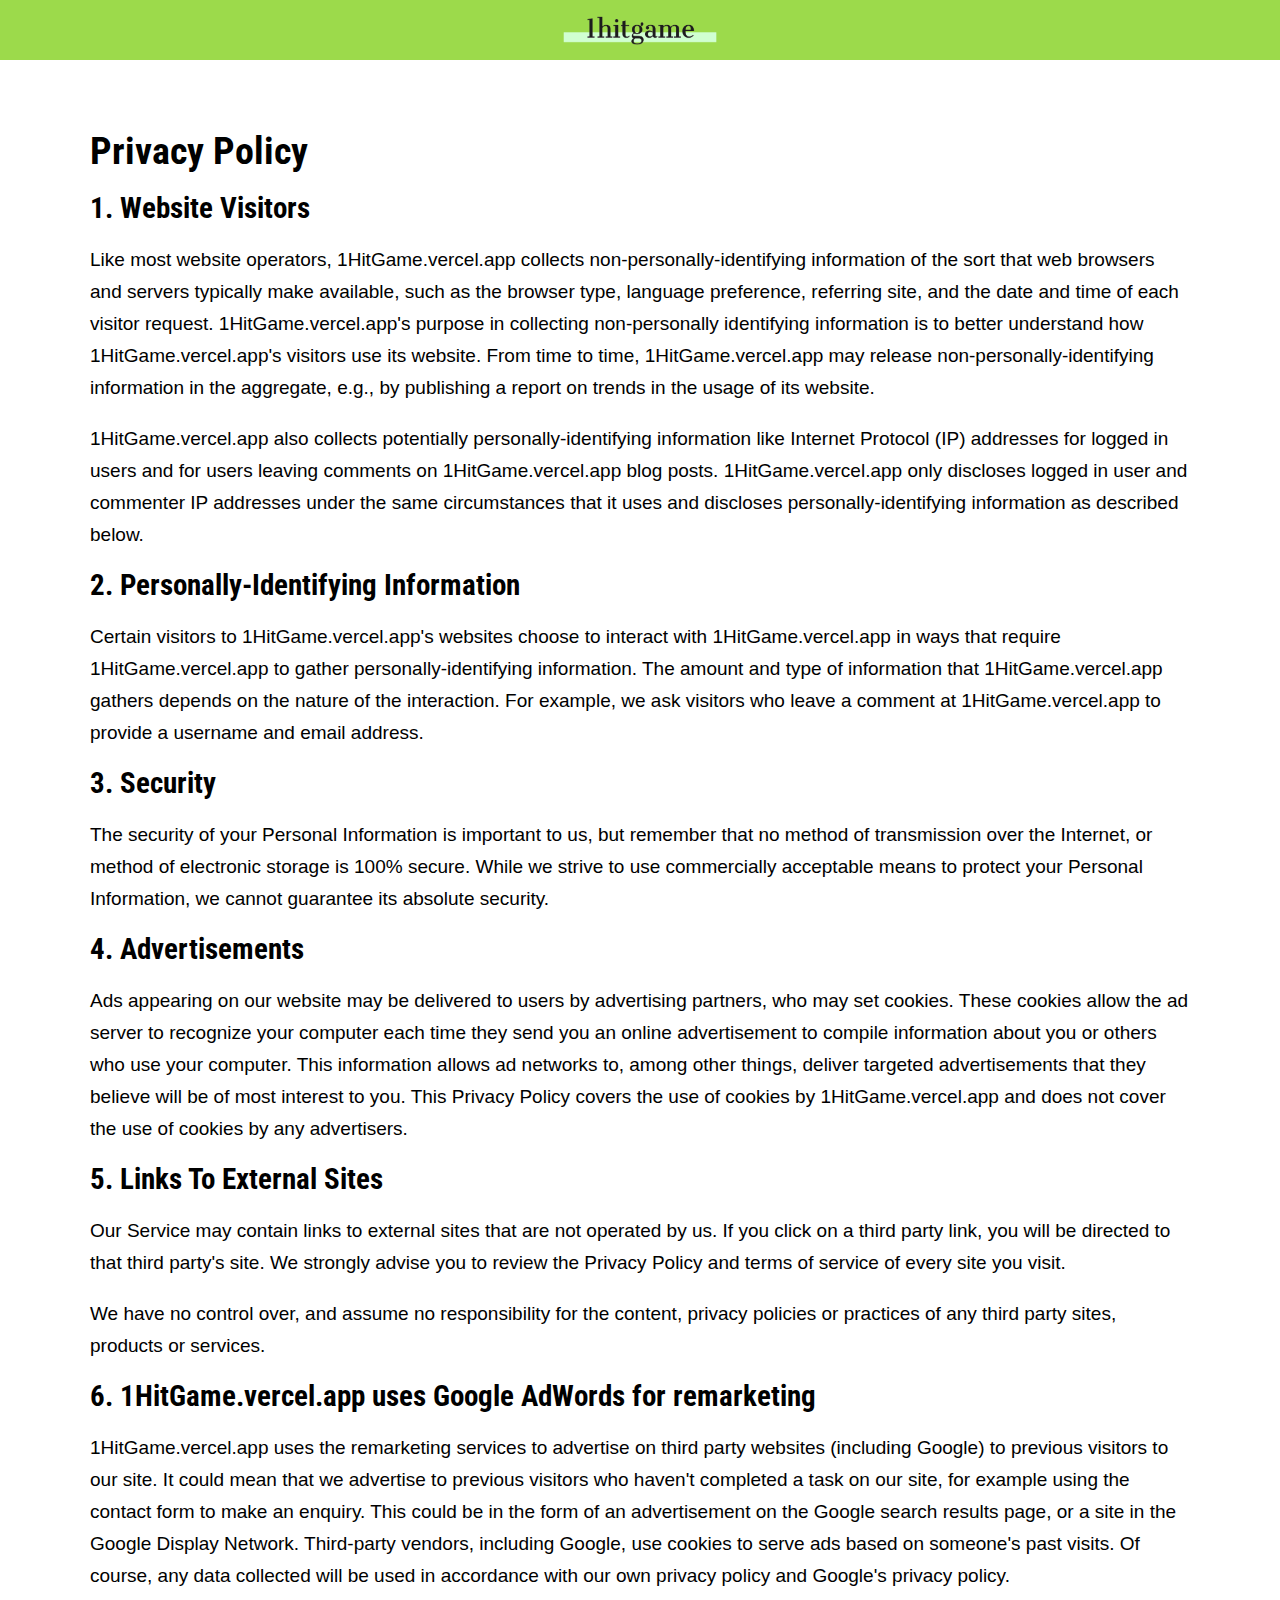
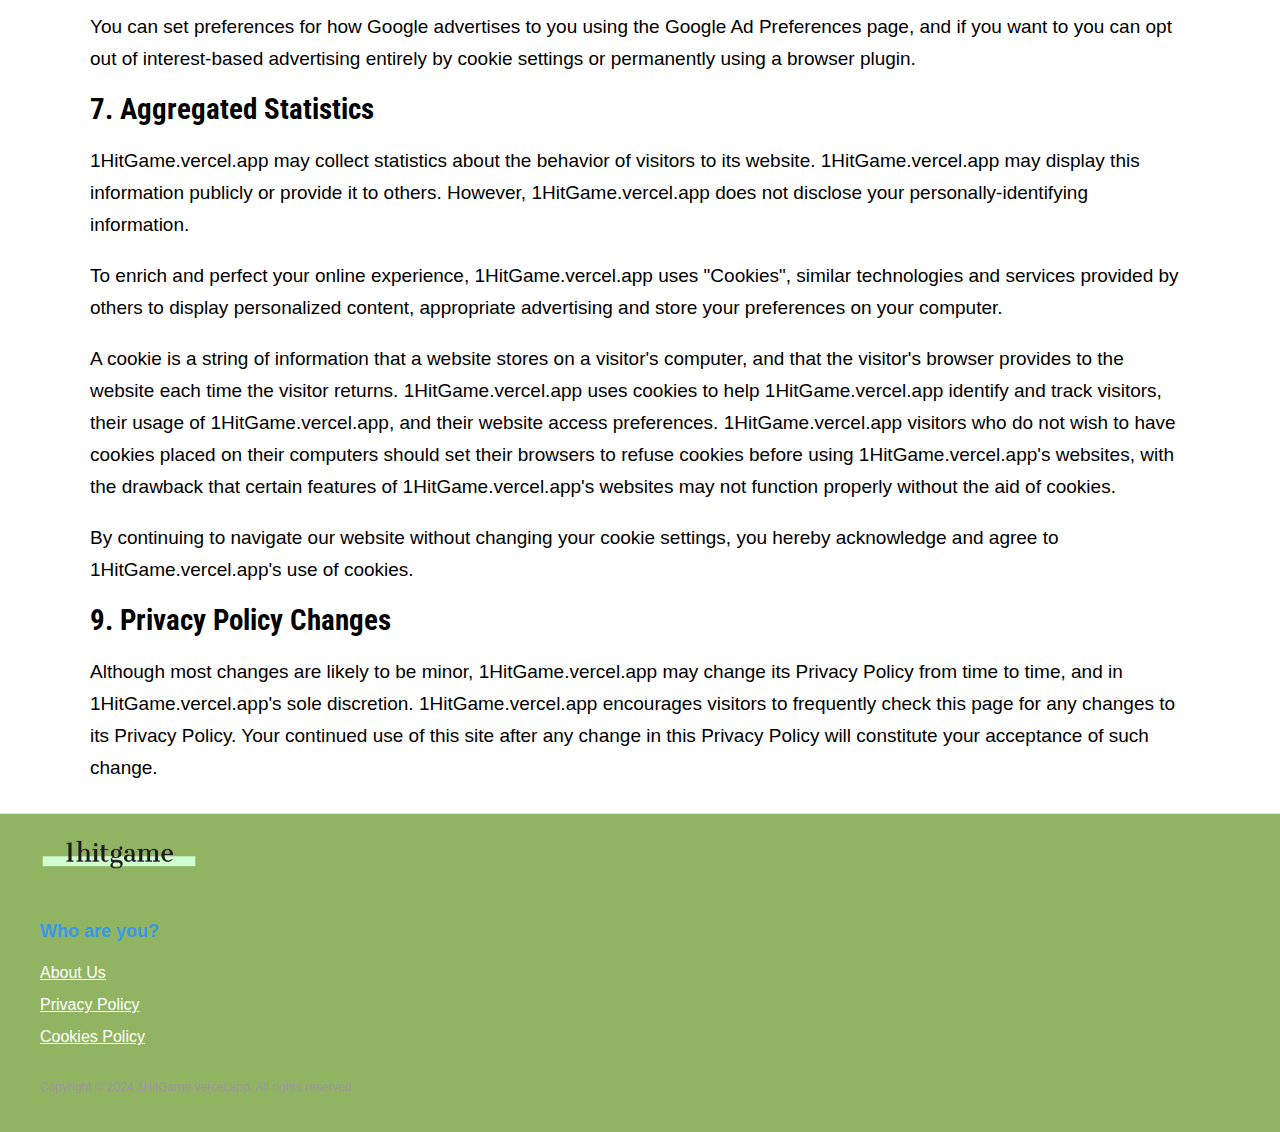
<file: assets/privacy-policy.html>
<!DOCTYPE html>
<html lang="en">
    <head>
        <meta http-equiv="Content-Type" content="text/html; charset=utf-8" />
        <meta content="width=device-width, initial-scale=1" name="viewport">
        <title>Privacy Policy</title>
        <link href="https://fonts.googleapis.com/css?family=Source+Sans+Pro:400,700|Roboto+Condensed:400,700|Roboto:400,700&display=swap" rel="preload" as="style" onload="this.onload=null;this.rel='stylesheet'" crossorigin="anonymous">
        <link rel="stylesheet" href="./css/style.css">
        <meta name="robots" content="noindex">
        <meta name="googlebot" content="noindex">
    </head>
    <body class="column-11">
        <header class="header">
            <nav class="navbar">
                <div class="upper-menu">
                    <div class="logo" style="width: 158px; height: 30px;">
                        <a href="/" style="width: 158px; height: 30px; display: block;">
                            <img class="logo_image" src="/assets/images/logo-game.png" style="width: 158px; height: 30px;"fetchpriority="high">
                        </a>
                    </div>
                </div>
            </nav>
        </header>
        <div class="content">
            <div class="page" style="background-color: #ffffff">
                <div class="page-contents">
                    <div class="pure-g">
                        <div class="pure-u-1">
                            <div class="article-section">
                                <div class="content rich-text-block">
                                    <h1 class="section-title">Privacy Policy</h1>
                                    <div class="about-us full-width">
                                        <div class="text-block">
                                            <h2>1. Website Visitors</h2>
                                            <p>Like most website operators, 1HitGame.vercel.app collects non-personally-identifying information of the sort that web browsers and servers typically make available, such as the browser type, language preference, referring site, and the date and time of each visitor request. 1HitGame.vercel.app's purpose in collecting non-personally identifying information is to better understand how 1HitGame.vercel.app's visitors use its website. From time to time, 1HitGame.vercel.app may release non-personally-identifying information in the aggregate, e.g., by publishing a report on trends in the usage of its website.</p>
                                            <p>1HitGame.vercel.app also collects potentially personally-identifying information like Internet Protocol (IP) addresses for logged in users and for users leaving comments on 1HitGame.vercel.app blog posts. 1HitGame.vercel.app only discloses logged in user and commenter IP addresses under the same circumstances that it uses and discloses personally-identifying information as described below.</p>
                                            <h2>2. Personally-Identifying Information</h2>
                                            <p>Certain visitors to 1HitGame.vercel.app's websites choose to interact with 1HitGame.vercel.app in ways that require 1HitGame.vercel.app to gather personally-identifying information. The amount and type of information that 1HitGame.vercel.app gathers depends on the nature of the interaction. For example, we ask visitors who leave a comment at 1HitGame.vercel.app to provide a username and email address.</p>
                                            <h2>3. Security</h2>
                                            <p>The security of your Personal Information is important to us, but remember that no method of transmission over the Internet, or method of electronic storage is 100% secure. While we strive to use commercially acceptable means to protect your Personal Information, we cannot guarantee its absolute security.</p>
                                            <h2>4. Advertisements</h2>
                                            <p>Ads appearing on our website may be delivered to users by advertising partners, who may set cookies. These cookies allow the ad server to recognize your computer each time they send you an online advertisement to compile information about you or others who use your computer. This information allows ad networks to, among other things, deliver targeted advertisements that they believe will be of most interest to you. This Privacy Policy covers the use of cookies by 1HitGame.vercel.app and does not cover the use of cookies by any advertisers.</p>
                                            <h2>5. Links To External Sites</h2>
                                            <p>Our Service may contain links to external sites that are not operated by us. If you click on a third party link, you will be directed to that third party's site. We strongly advise you to review the Privacy Policy and terms of service of every site you visit.</p>
                                            <p>We have no control over, and assume no responsibility for the content, privacy policies or practices of any third party sites, products or services.</p>
                                            <h2>6. 1HitGame.vercel.app uses Google AdWords for remarketing</h2>
                                            <p>1HitGame.vercel.app uses the remarketing services to advertise on third party websites (including Google) to previous visitors to our site. It could mean that we advertise to previous visitors who haven't completed a task on our site, for example using the contact form to make an enquiry. This could be in the form of an advertisement on the Google search results page, or a site in the Google Display Network. Third-party vendors, including Google, use cookies to serve ads based on someone's past visits. Of course, any data collected will be used in accordance with our own privacy policy and Google's privacy policy.</p>
                                            <p>You can set preferences for how Google advertises to you using the Google Ad Preferences page, and if you want to you can opt out of interest-based advertising entirely by cookie settings or permanently using a browser plugin.</p>
                                            <h2>7. Aggregated Statistics</h2>
                                            <p>1HitGame.vercel.app may collect statistics about the behavior of visitors to its website. 1HitGame.vercel.app may display this information publicly or provide it to others. However, 1HitGame.vercel.app does not disclose your personally-identifying information.</p>
                                            <p>To enrich and perfect your online experience, 1HitGame.vercel.app uses "Cookies", similar technologies and services provided by others to display personalized content, appropriate advertising and store your preferences on your computer.</p>
                                            <p>A cookie is a string of information that a website stores on a visitor's computer, and that the visitor's browser provides to the website each time the visitor returns. 1HitGame.vercel.app uses cookies to help 1HitGame.vercel.app identify and track visitors, their usage of 1HitGame.vercel.app, and their website access preferences. 1HitGame.vercel.app visitors who do not wish to have cookies placed on their computers should set their browsers to refuse cookies before using 1HitGame.vercel.app's websites, with the drawback that certain features of 1HitGame.vercel.app's websites may not function properly without the aid of cookies.</p>
                                            <p>By continuing to navigate our website without changing your cookie settings, you hereby acknowledge and agree to 1HitGame.vercel.app's use of cookies.</p>
                                            <h2>9. Privacy Policy Changes</h2>
                                            <p>Although most changes are likely to be minor, 1HitGame.vercel.app may change its Privacy Policy from time to time, and in 1HitGame.vercel.app's sole discretion. 1HitGame.vercel.app encourages visitors to frequently check this page for any changes to its Privacy Policy. Your continued use of this site after any change in this Privacy Policy will constitute your acceptance of such change.</p>
                                            </div>
                                            </div>
                                        </div>
                                    </div>
                                </div>
                            </div>
                        </div>
                    </div>
                </div>
            </div>
            <footer class="footer">
                <div class="page">
                    <div class="page-contents">
                        <div class="footer__addr">
                            <a href="/" class="footer-logo-link w-inline-block">
                                <img width="158" height="30" src="/assets/images/logo-game.png"class="footer-image">
                            </a>
                        </div>
                        <ul class="footer__nav">
                            <li class="nav__item">
                                <h5 class="nav__title">Who are you?</h5>
                                <ul class="nav__ul">
                                    <li>
                                        <a href="./about-us.html">About Us</a>
                                    </li>
                                    <li>
                                        <a href="./privacy-policy.html">Privacy Policy</a>
                                    </li>
                                    <li>
                                        <a href="./cookies-policy.html">Cookies Policy</a>
                                    </li>
                                </ul>
                            </li>
                        </ul>
                        <div class="legal">
                            <p>Copyright &copy; 2024 1HitGame.vercel.app. All rights reserved.</p>
                        </div>
                    </div>
                </div>
            </footer>
        </div>
    </body>
</html>
</file>
<file: assets/css/style.css>
img {
    max-width: 100%
}

hr {
    overflow: visible
}

html {
    line-height: 1.15;
    -webkit-text-size-adjust: 100%
}

body,
h2,
h3 {
    margin: 0
}

h1 {
    font-size: 2em;
    margin: .67em 0
}

hr {
    -webkit-box-sizing: content-box;
    box-sizing: content-box;
    height: 0
}

a {
    background-color: transparent
}

img {
    border-style: none
}

::-webkit-file-upload-button {
    -webkit-appearance: button;
    font: inherit
}

.pure-g [class*=pure-u],
html {
    font-family: sans-serif
}

.pure-g {
    letter-spacing: -.31em;
    text-rendering: optimizespeed;
    font-family: FreeSans, Arimo, "Droid Sans", Helvetica, Arial, sans-serif;
    display: -webkit-box;
    display: -ms-flexbox;
    display: flex;
    -webkit-box-orient: horizontal;
    -webkit-box-direction: normal;
    -ms-flex-flow: row wrap;
    flex-flow: row wrap;
    -ms-flex-line-pack: start;
    align-content: flex-start
}

.pure-g {
    word-spacing: -0.43em
}

.pure-u-1,
.pure-u-1-3,
.pure-u-2-3 {
    display: inline-block;
    letter-spacing: normal;
    word-spacing: normal;
    vertical-align: top;
    text-rendering: auto
}

.pure-u-1-3 {
    width: 33.3333%
}

.pure-u-2-3 {
    width: 66.6667%
}

.pure-u-1 {
    width: 100%
}

.column-11 {
    position: relative
}

.article-section {
    background-color: #fff
}

.related-image {
    box-sizing: border-box
}

.footer__nav,
.nav__ul {
    list-style-type: none
}

:root {
    --thedirect-color: rgb(29 155 240);
    --background-color: white;
    --MCU-color: #ce1725;
    --MCU-highlight: #a6131e;
    --StarWars-color: #ffc543;
    --StarWars-text-color: #8f7024;
    --StarWars-highlight: #6d561c;
    --DCU-color: #0098ff;
    --DCU-highlight: #00549e;
    --ps5-color: #053ea3;
    --ps5-highlight: #043387;
    --xbox-color: #119111;
    --xbox-highlight: #005c00
}

.article-title {
    font-family: "Roboto Condensed", sans-serif;
    color: #000
}

h1,
h2,
h3 {
    font-family: "Roboto Condensed", sans-serif
}

h3 {
    font-size: 28px
}

.header {
    background-color: #9cda4b;
    margin: 0 0 20px;
    z-index: 1
}

.article-title {
    font-size: 52px;
    line-height: 58px;
    font-weight: 700;
    margin: 0
}

.navbar {
    max-width: 1200px;
    margin: 0 auto;
    display: block
}

.upper-menu {
    height: 50px;
    display: flex;
    justify-content: space-between;
    align-items: center;
    position: relative;
    padding: 5px 0
}

.logo {
    position: absolute;
    left: 50%;
    transform: translateX(-50%)
}

.nav__ul a {
    color: #fff
}

.rich-text-block * a:hover {
    color: var(--thedirect-color)
}

.column-11 {
    overflow-x: hidden
}

.page {
    display: flex
}

.search-form-input:focus-visible {
    outline: 0
}

.page {
    justify-content: center
}

.hero-contents,
.page-contents {
    max-width: 1200px;
    width: 1200px
}

.page-contents {
    margin: 10px
}

.article-section * img:hover {
    opacity: 100
}

.rich-text-block {
    font-family: sans-serif;
    color: #000;
    font-size: 19px;
    line-height: 32px;
    padding: 20px 50px 0
}

.rich-text-block * img {
    width: 100% !important;
    height: auto;
    object-fit: contain
}

.downloadAPK {
    display: flex;
    justify-content: center;
    margin-top: 24px;
    margin-bottom: 24px;
}

.downloadBtn {
    display: flex;
    align-items: center;
    width: 100%;
    padding: 8px 20px;
    color: #fff;
    font-weight: 500;
    border-radius: 10px;
    background: #6fa134;
    text-decoration: none;
}

.downloadText {
    font-size: 20px;
}

.icon-download {
    width: 36px;
    height: 36px;
    margin-right: 12px;
}

.rich-text-block>h2 {
    font-family: "Roboto Condensed", Sans-serif !important;
    font-weight: bolder;
    font-size: 40px;
    line-height: 42px;
    color: #000;
    padding: 22px 0 15px
}

.rich-text-block a {
    color: #000;
    text-decoration: none;
    padding-bottom: 1px;
    border-bottom: 3px solid var(--thedirect-color)
}

.rich-text-block a:visited {
    color: #000;
    text-decoration: none;
    border-bottom: 2px solid var(--thedirect-color)
}

figure {
    font-family: "Roboto Condensed", Sans-Serif;
    margin: 10px 0;
    font-size: 16px;
    color: #343434;
    text-align: left;
    line-height: 20px;
    top: 10px
}

.info-box,
.latest-article-section {
    font-family: "Roboto Condensed", Sans-Serif !important
}

.rich-text-block>p {
    margin: 0 0 22px
}

.under-article-section {
    margin: 16px 0;
    font-size: 22px
}

.latest-article-section {
    padding: 10px 30px
}

.latest-article-header {
    margin-bottom: 10px;
    margin-top: 30px;
    font-size: 32px;
    font-weight: 700
}

.latest-article-title {
    font-family: "Roboto Condensed", Sans-Serif;
    display: block;
    font-weight: 700
}

.latest-article-title {
    margin: 0 0 0 10px;
    font-size: 18px
}

.no-underline {
    text-decoration: none;
    color: #000
}

.info-box {
    padding-top: 10px;
    font-size: 16px
}

.author,
.date_posted {
    font-weight: 700
}

.author:hover {
    text-decoration: underline
}

.column-11 {
    width: 100vw;
    max-width: 100vw
}

.related-image {
    padding: 5px
}

@media screen and (max-width:768px) {

    .hero-contents,
    .page,
    .page-contents {
        width: 100%
    }

    h2,
    h3 {
        font-size: 18px
    }

    .info-box {
        margin: 0 10px
    }

    figure {
        margin: 5px 0 10px
    }

    .article-title {
        margin: 0 10px;
        padding-left: 0;
        font-size: 34px;
        line-height: 38px
    }

    .latest-article-title {
        font-size: 14px;
        margin: 0 10px 0 0;
        display: block
    }

    .under-article-section {
        font-size: 18px;
        margin: 10px
    }

    .rich-text-block {
        padding: 8px 22px 5px
    }

    .rich-text-block>h2 {
        font-size: 24px;
        line-height: 30px;
        padding: 15px 0 10px
    }

    .rich-text-block>div {
        margin-bottom: 20px
    }

    .rich-text-block>p {
        margin: 0 0 20px
    }

    .rich-text-block * img {
        max-height: 400px
    }

    .page-contents {
        width: 100%;
        margin: 8px 0
    }
}

.footer {
    display: block;
    flex-flow: row wrap;
    padding: 30px 30px 20px;
    color: #fff;
    background-color: #91b462;
    border-top: 1px solid #e5e5e5
}

.footer>* {
    flex: 1 100%
}

.footer__addr {
    margin-right: 1.25em;
    margin-bottom: 2em
}

.nav__title {
    font-size: 18px;
    margin: 10px 0;
    font-weight: 700;
    color: #3898ec;
    width: 100%
}

.footer ul {
    padding-left: 0
}

.footer li {
    line-height: 2em
}

.footer__nav {
    display: flex;
    flex-flow: row wrap
}

.footer__nav>* {
    flex: 1 50%;
    margin-right: 1.25em
}

.nav__ul a:hover {
    text-decoration: underline
}

.legal {
    display: flex;
    flex-wrap: wrap;
    color: #999
}

@media screen and (min-width:24.375em) {

    .footer {
        padding: 15px
    }

    .legal {
        font-size: 12px
    }
}

@media screen and (min-width:40.375em) {
    .footer__nav>* {
        flex: 1
    }

    .footer__addr {
        flex: 1 0px
    }

    .footer__nav {
        flex: 2 0px
    }
}

@media screen and (min-width:48em) {

    .pure-u-md-1-3,
    .pure-u-md-2-3 {
        display: inline-block;
        letter-spacing: normal;
        word-spacing: normal;
        vertical-align: top;
        text-rendering: auto
    }

    .pure-u-md-1-3 {
        width: 33.3333%
    }

    .pure-u-md-2-3 {
        width: 66.6667%
    }
}

.under-article-summaries {
    padding: 15px;
}

.related-articles-box {
    margin-top: 20px;
}

.summary-header {
    font-weight: bold;
    font-size: 20px;
}

@media screen and (max-width:768px) {
    .summary-header {
        font-size: 18px;
    }

    .latest-article-title {
        font-size: 13px;
        margin: 0 0 0 5px;
    }

    .under-article-summaries {
        padding: 0;
    }

    .downloadAPK {
        justify-content: flex-start;
        margin-top: 0;
    }

    .downloadBtn {
        width: fit-content;
    }

    .downloadAPK.endDownload {
        justify-content: center;
        margin-top: 24px;
    }
}
</file>
